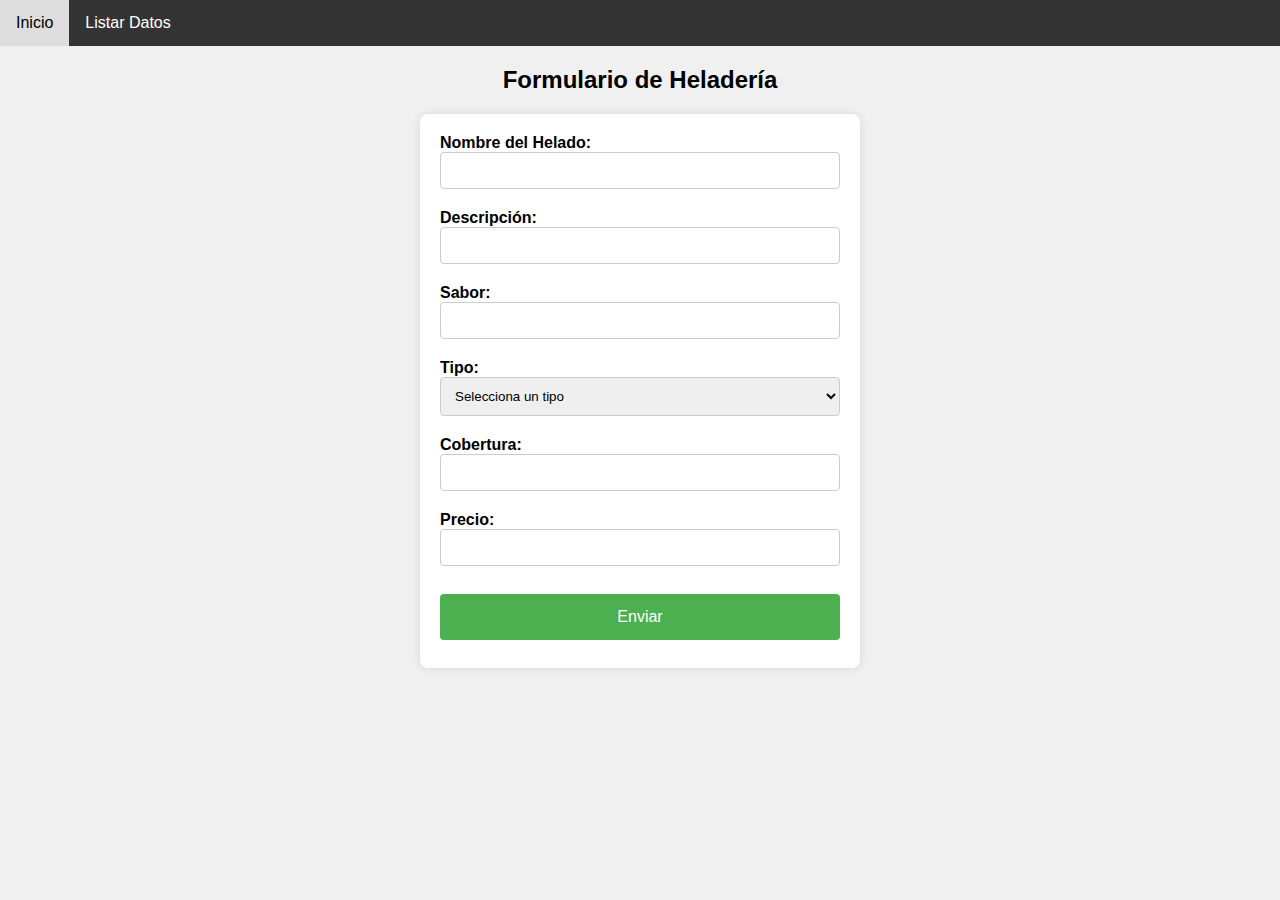
<file: pagina_principal/index.html>
<!DOCTYPE html>
<html lang="en">
<head>
    <meta charset="UTF-8">
    <meta name="viewport" content="width=device-width, initial-scale=1.0">
    <link rel="stylesheet" href="css/estiloformulario.css">
    <title>Formulario de Heladería</title>
</head>
<body>
    <nav>
        <ul>
            <li><a href="index.html">Inicio</a></li>
            <li><a href="listardatos.html">Listar Datos</a></li>
        </ul>
    </nav>
    
    <h2>Formulario de Heladería</h2>

    <form id="formulario-heladeria" action="/guardar_helado" method="post">
        <div>
            <label for="nombre">Nombre del Helado:</label>
            <input type="text" id="nombre" name="nombre" required>
        </div>
        <div>
            <label for="descripcion">Descripción:</label>
            <input type="text" id="descripcion" name="descripcion" required>
        </div>
        <div>
            <label for="sabor">Sabor:</label>
            <input type="text" id="sabor" name="sabor" required>
        </div>
        <div>
            <label for="tipo">Tipo:</label>
            <select id="tipo" name="tipo" required>
                <option value="" disabled selected>Selecciona un tipo</option>
                <option value="crema">Crema</option>
                <option value="sorbete">Sorbete</option>
                <option value="yogur">Yogur</option>
                <option value="vegano">Vegano</option>
            </select>
        </div>
        <div>
            <label for="cobertura">Cobertura:</label>
            <input type="text" id="cobertura" name="cobertura" required>
        </div>
        <div>
            <label for="precio">Precio:</label>
            <input type="number" id="precio" name="precio" required>
        </div>
        <input type="submit" value="Enviar">
    </form>
    
</body>
</html>
</file>
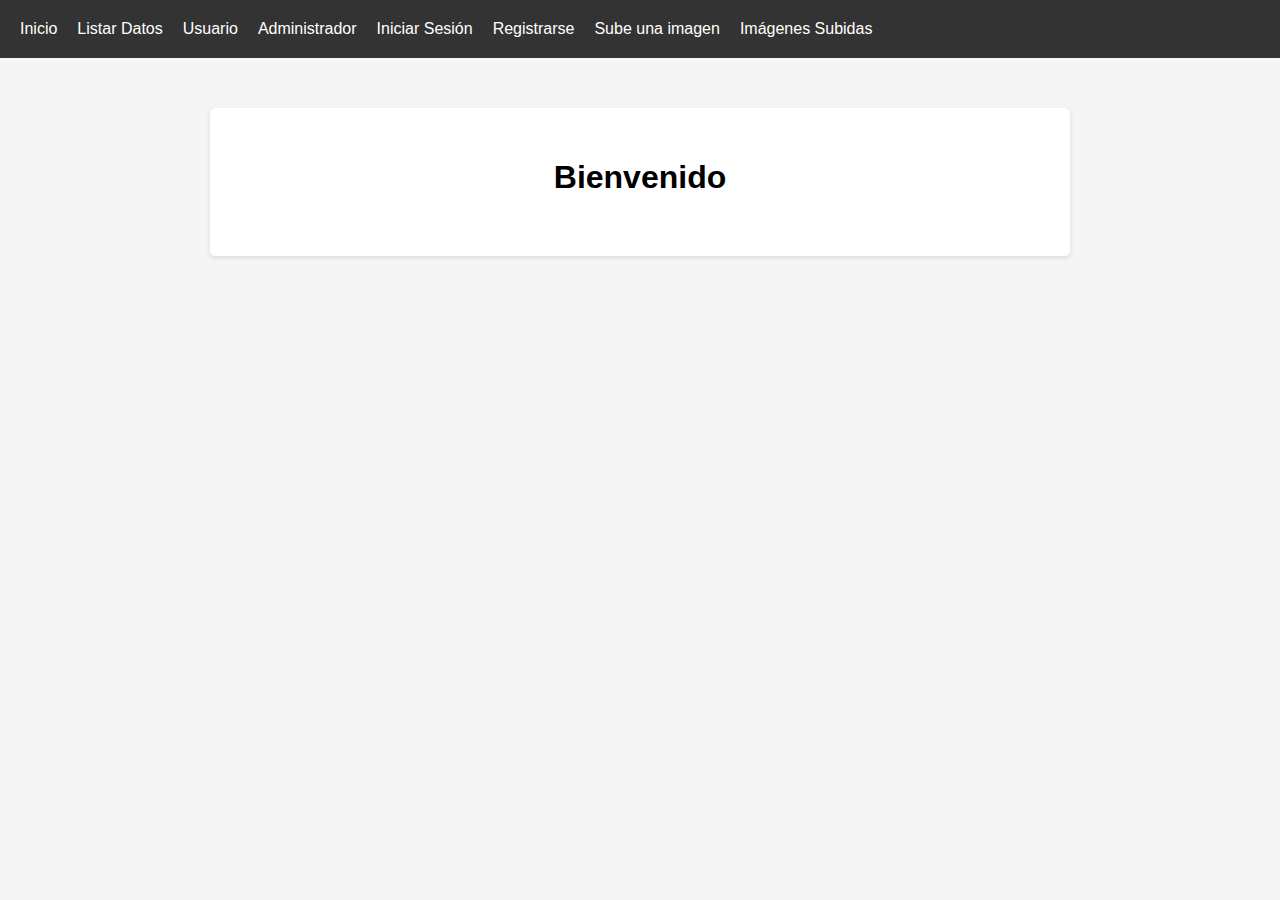
<file: pagina_principal/administrador.html>
<!DOCTYPE html>
<html lang="en">
<head>
    <meta charset="UTF-8">
    <meta http-equiv="X-UA-Compatible" content="IE=edge">
    <meta name="viewport" content="width=device-width, initial-scale=1.0">
    <title>Navegación</title>
    <style>
        /* Estilos generales */
        body {
            font-family: 'Arial', sans-serif;
            margin: 0;
            padding: 0;
            background-color: #f5f5f5;
        }

        /* Estilos del encabezado */
        header {
            background-color: #333;
            color: #fff;
            padding: 20px;
            display: flex;
            justify-content: space-between;
            align-items: center;
        }

        header nav ul {
            list-style-type: none;
            margin: 0;
            padding: 0;
            display: flex;
        }

        header nav ul li {
            margin-right: 20px;
        }

        header nav ul li a {
            color: #fff;
            text-decoration: none;
            transition: color 0.3s ease;
        }

        header nav ul li a:hover {
            color: #ccc;
        }

        /* Estilos del contenido principal */
        .main-content {
            max-width: 800px;
            margin: 50px auto;
            background-color: #fff;
            padding: 30px;
            border-radius: 5px;
            box-shadow: 0 2px 5px rgba(0, 0, 0, 0.1);
        }

        .main-content h1 {
            text-align: center;
            margin-bottom: 30px;
        }

        /* Estilos del pie de página */
        footer {
            background-color: #333;
            color: #fff;
            text-align: center;
            padding: 20px;
            margin-top: 50px;
        }
    </style>
</head>
<body>
    <header>
        <nav>
            <ul>
                <li><a href="index.html">Inicio</a></li>
                <li><a href="listardatos.html">Listar Datos</a></li>
                <li><a href="usuario.html">Usuario</a></li>
                <li><a href="administrador.html">Administrador</a></li>
                <li><a href="iniciarsesion.html">Iniciar Sesión</a></li>
                <li><a href="registro.html">Registrarse</a></li>
                <li><a href="imagen.html">Sube una imagen</a></li>
                <li><a href="imagenesSubidas.html">Imágenes Subidas</a></li>
            </ul>
        </nav>
    </header>

    <main>
        <section class="main-content">
            <h1>Bienvenido</h1>
            <!-- Agrega aquí el contenido principal de tu página -->
        </section>
    </main>

</body>
</html>
</file>
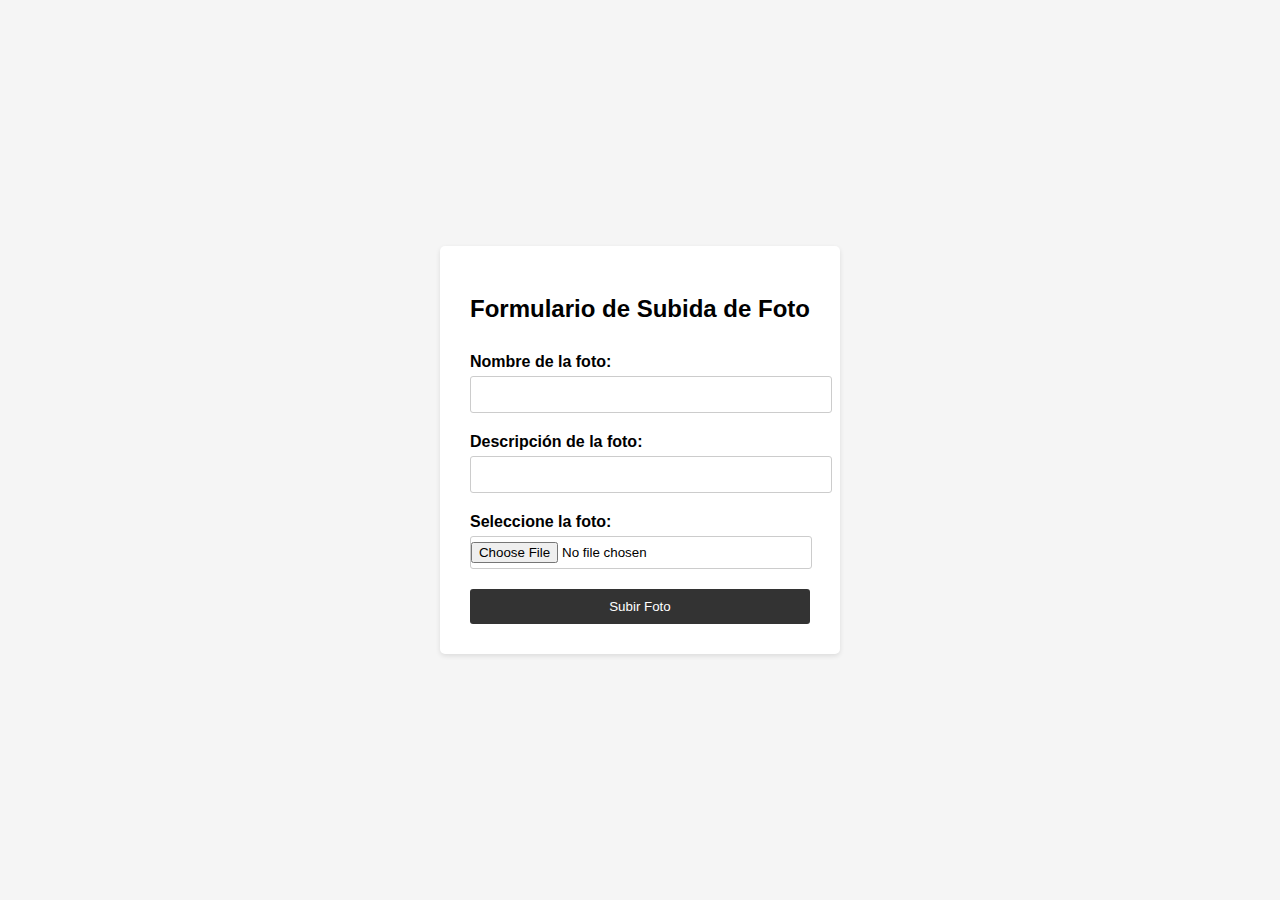
<file: pagina_principal/imagen.html>
<!DOCTYPE html>
<html lang="es">
<head>
    <meta charset="UTF-8">
    <meta name="viewport" content="width=device-width, initial-scale=1.0">
    <title>Formulario de Subida de Foto</title>
    <style>
        /* Estilos generales */
        body {
            font-family: 'Arial', sans-serif;
            margin: 0;
            padding: 0;
            background-color: #f5f5f5;
            display: flex;
            justify-content: center;
            align-items: center;
            height: 100vh;
        }

        /* Estilos del formulario */
        .form-container {
            background-color: #fff;
            padding: 30px;
            border-radius: 5px;
            box-shadow: 0 2px 5px rgba(0, 0, 0, 0.1);
            animation: float 5s ease-in-out infinite;
        }

        .form-container h2 {
            text-align: center;
            margin-bottom: 30px;
        }

        .form-group {
            margin-bottom: 20px;
        }

        .form-group label {
            display: block;
            font-weight: bold;
            margin-bottom: 5px;
        }

        .form-group input {
            width: 100%;
            padding: 10px;
            border: 1px solid #ccc;
            border-radius: 3px;
        }

        .form-group input[type="file"] {
            padding: 5px 0;
        }

        .btn-primary {
            display: block;
            width: 100%;
            background-color: #333;
            color: #fff;
            border: none;
            padding: 10px 20px;
            border-radius: 3px;
            cursor: pointer;
            transition: background-color 0.3s ease;
        }

        .btn-primary:hover {
            background-color: #555;
        }

        /* Animación de flotación */
        @keyframes float {
            0% {
                transform: translatey(0px);
            }
            50% {
                transform: translatey(-20px);
            }
            100% {
                transform: translatey(0px);
            }
        }
    </style>
</head>
<body>
    <div class="form-container">
        <h2>Formulario de Subida de Foto</h2>
        <form id="uploadForm" action="/subir_imagenes" method="post" enctype="multipart/form-data">
            <div class="form-group">
                <label for="nombre">Nombre de la foto:</label>
                <input type="text" id="nombre" name="nombre" required>
            </div>
            <div class="form-group">
                <label for="descripcion">Descripción de la foto:</label>
                <input type="text" id="descripcion" name="descripcion" required>
            </div>
            <div class="form-group">
                <label for="imagen">Seleccione la foto:</label>
                <input type="file" id="imagen" name="imagen" required>
            </div>
            <button type="submit" class="btn-primary">Subir Foto</button>
        </form>
    </div>
</body>
</html>
</file>
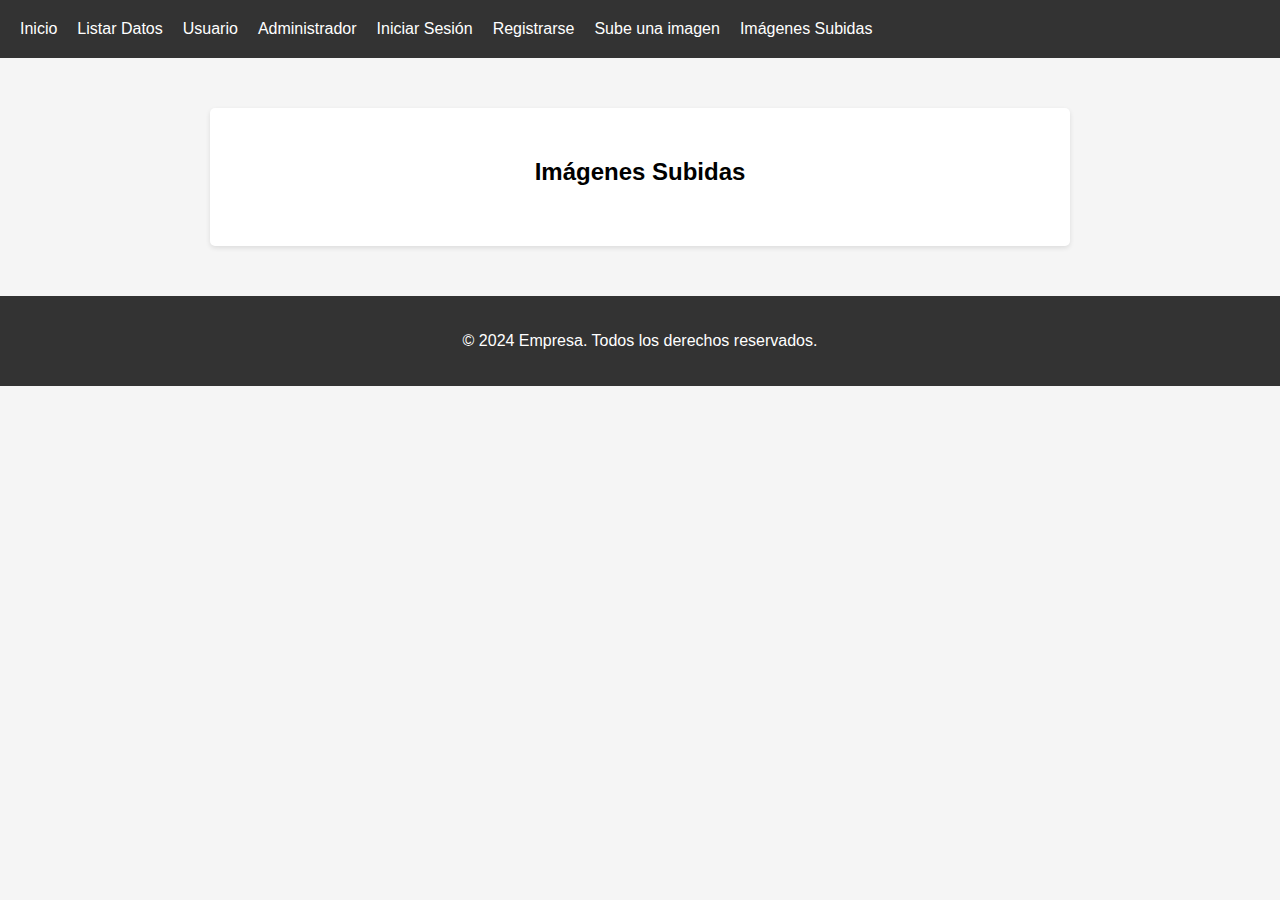
<file: pagina_principal/imagenesSubidas.html>
<!DOCTYPE html>
<html lang="en">
<head>
    <meta charset="UTF-8">
    <meta http-equiv="X-UA-Compatible" content="IE=edge">
    <meta name="viewport" content="width=device-width, initial-scale=1.0">
    <title>Imágenes Subidas</title>
    <style>
        /* Estilos generales */
        body {
            font-family: 'Arial', sans-serif;
            margin: 0;
            padding: 0;
            background-color: #f5f5f5;
        }

        /* Estilos del encabezado */
        header {
            background-color: #333;
            color: #fff;
            padding: 20px;
            display: flex;
            justify-content: space-between;
            align-items: center;
            animation: slide-down 0.5s ease-in-out;
        }

        header nav ul {
            list-style-type: none;
            margin: 0;
            padding: 0;
            display: flex;
        }

        header nav ul li {
            margin-right: 20px;
            animation: fade-in 0.5s ease-in-out;
        }

        header nav ul li a {
            color: #fff;
            text-decoration: none;
            transition: color 0.3s ease;
        }

        header nav ul li a:hover {
            color: #ccc;
        }

        /* Estilos de la sección de imágenes subidas */
        .uploaded-images {
            max-width: 800px;
            margin: 50px auto;
            background-color: #fff;
            padding: 30px;
            border-radius: 5px;
            box-shadow: 0 2px 5px rgba(0, 0, 0, 0.1);
            animation: scale-up 0.5s ease-in-out;
        }

        .uploaded-images h2 {
            text-align: center;
            margin-bottom: 30px;
            animation: fade-in 0.5s ease-in-out;
        }

        .image-container {
            margin-bottom: 30px;
            padding-bottom: 30px;
            border-bottom: 1px solid #ccc;
            animation: slide-up 0.5s ease-in-out;
        }

        .image-container h3 {
            margin-top: 0;
        }

        .image-container img {
            max-width: 100%;
            height: auto;
            display: block;
            margin-bottom: 10px;
            animation: fade-in 0.5s ease-in-out;
        }

        /* Estilos del pie de página */
        footer {
            background-color: #333;
            color: #fff;
            text-align: center;
            padding: 20px;
            margin-top: 50px;
            animation: slide-up 0.5s ease-in-out;
        }

        /* Animaciones */
        @keyframes slide-down {
            0% { transform: translateY(-100%); }
            100% { transform: translateY(0); }
        }

        @keyframes fade-in {
            0% { opacity: 0; }
            100% { opacity: 1; }
        }

        @keyframes scale-up {
            0% { transform: scale(0); }
            100% { transform: scale(1); }
        }

        @keyframes slide-up {
            0% { transform: translateY(100%); }
            100% { transform: translateY(0); }
        }
    </style>
</head>
<body>
    <header>
        <nav>
            <ul>
                <li><a href="index.html">Inicio</a></li>
                <li><a href="listardatos.html">Listar Datos</a></li>
                <li><a href="usuario.html">Usuario</a></li>
                <li><a href="administrador.html">Administrador</a></li>
                <li><a href="iniciarsesion.html">Iniciar Sesión</a></li>
                <li><a href="registro.html">Registrarse</a></li>
                <li><a href="imagen.html">Sube una imagen</a></li>
                <li><a href="imagenesSubidas.html">Imágenes Subidas</a></li>
            </ul>
        </nav>
    </header>

    <main>
        <section class="uploaded-images">
            <h2>Imágenes Subidas</h2>
            <div id="imagenesSubidas">
                <!-- Las imágenes subidas se mostrarán aquí -->
            </div>
        </section>
    </main>

    <footer>
        <p>&copy; 2024 Empresa. Todos los derechos reservados.</p>
    </footer>

    <script>
        // Función para cargar las imágenes al cargar la página
        window.onload = function () {
            fetch('/imagenes')
            .then(response => response.json())
            .then(data => {
                const imagenesDiv = document.getElementById('imagenesSubidas');
                data.forEach(imagen => {
                    const imgDiv = document.createElement('div');
                    imgDiv.classList.add('image-container');
                    imgDiv.innerHTML = 
                        '<h3>' + imagen.nombre + '</h3>' +
                        '<p>' + imagen.descripcion + '</p>' +
                        '<img src="/imagenes/' + imagen.imagen + '" alt="' + imagen.nombre + '">';
                    imagenesDiv.appendChild(imgDiv);
                });
            });
        };
    </script>
</body>
</html>
</file>
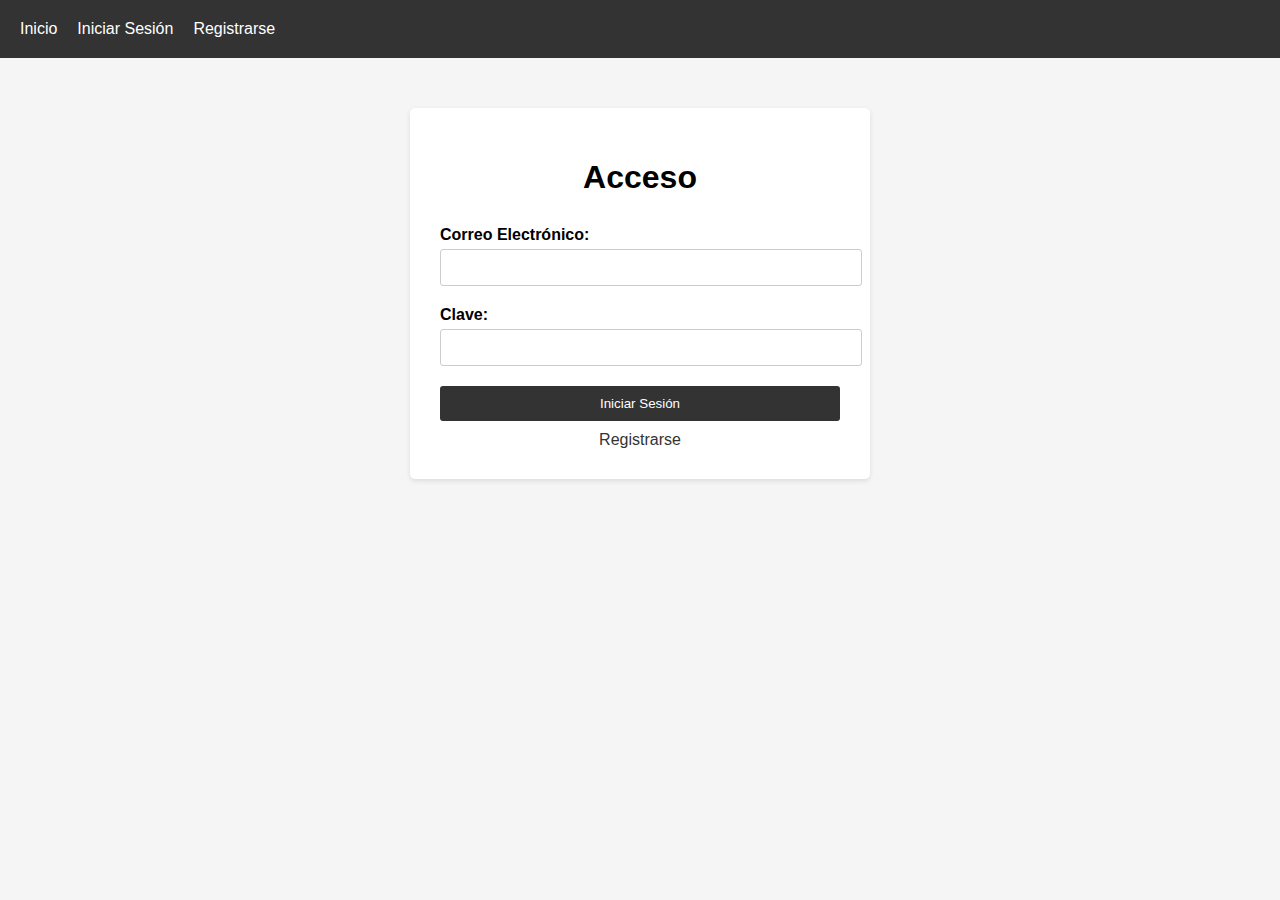
<file: pagina_principal/iniciarsesion.html>
<!DOCTYPE html>
<html lang="en">
<head>
    <meta charset="UTF-8">
    <meta name="viewport" content="width=device-width, initial-scale=1.0">
    <title>Acceso</title>
    <style>
        /* Estilos generales */
        body {
            font-family: 'Arial', sans-serif;
            margin: 0;
            padding: 0;
            background-color: #f5f5f5;
        }

        /* Estilos del encabezado */
        header {
            background-color: #333;
            color: #fff;
            padding: 20px;
            display: flex;
            justify-content: space-between;
            align-items: center;
        }

        header nav ul {
            list-style-type: none;
            margin: 0;
            padding: 0;
            display: flex;
        }

        header nav ul li {
            margin-right: 20px;
        }

        header nav ul li a {
            color: #fff;
            text-decoration: none;
            transition: color 0.3s ease;
        }

        header nav ul li a:hover {
            color: #ccc;
        }

        .header-logo img {
            max-height: 50px;
        }

        /* Estilos de la sección de inicio de sesión */
        .login-section {
            max-width: 400px;
            margin: 50px auto;
            background-color: #fff;
            padding: 30px;
            border-radius: 5px;
            box-shadow: 0 2px 5px rgba(0, 0, 0, 0.1);
        }

        .login-section h1 {
            text-align: center;
            margin-bottom: 30px;
        }

        .form-group {
            margin-bottom: 20px;
        }

        .form-group label {
            display: block;
            font-weight: bold;
            margin-bottom: 5px;
        }

        .form-group input {
            width: 100%;
            padding: 10px;
            border: 1px solid #ccc;
            border-radius: 3px;
        }

        .btn-primary {
            display: block;
            width: 100%;
            background-color: #333;
            color: #fff;
            border: none;
            padding: 10px 20px;
            border-radius: 3px;
            cursor: pointer;
            transition: background-color 0.3s ease;
        }

        .btn-primary:hover {
            background-color: #555;
        }

        .btn-secondary {
            display: block;
            text-align: center;
            color: #333;
            text-decoration: none;
            margin-top: 10px;
            transition: color 0.3s ease;
        }

        .btn-secondary:hover {
            color: #555;
        }

        /* Estilos del pie de página */
        footer {
            background-color: #333;
            color: #fff;
            text-align: center;
            padding: 20px;
            margin-top: 50px;
        }
    </style>
</head>
<body>
    <header>
        <nav>
            <ul>
                <li><a href="index.html">Inicio</a></li>
                <li><a href="iniciarsesion.html">Iniciar Sesión</a></li>
                <li><a href="registro.html">Registrarse</a></li>
            </ul>
        </nav>
    </header>

    <main>
        <section class="login-section">
            <h1>Acceso</h1>
            <form action="/iniciar_sesion" method="POST">
                <div class="form-group">
                    <label for="correo">Correo Electrónico:</label>
                    <input type="email" id="correo" name="correo" required>
                </div>
                <div class="form-group">
                    <label for="contraseña">Clave:</label>
                    <input type="password" id="contraseña" name="contraseña" required>
                </div>
                <button type="submit" class="btn-primary">Iniciar Sesión</button>
            </form>
            <a href="registro.html" class="btn-secondary">Registrarse</a>
        </section>
    </main>

</body>
</html>
</file>
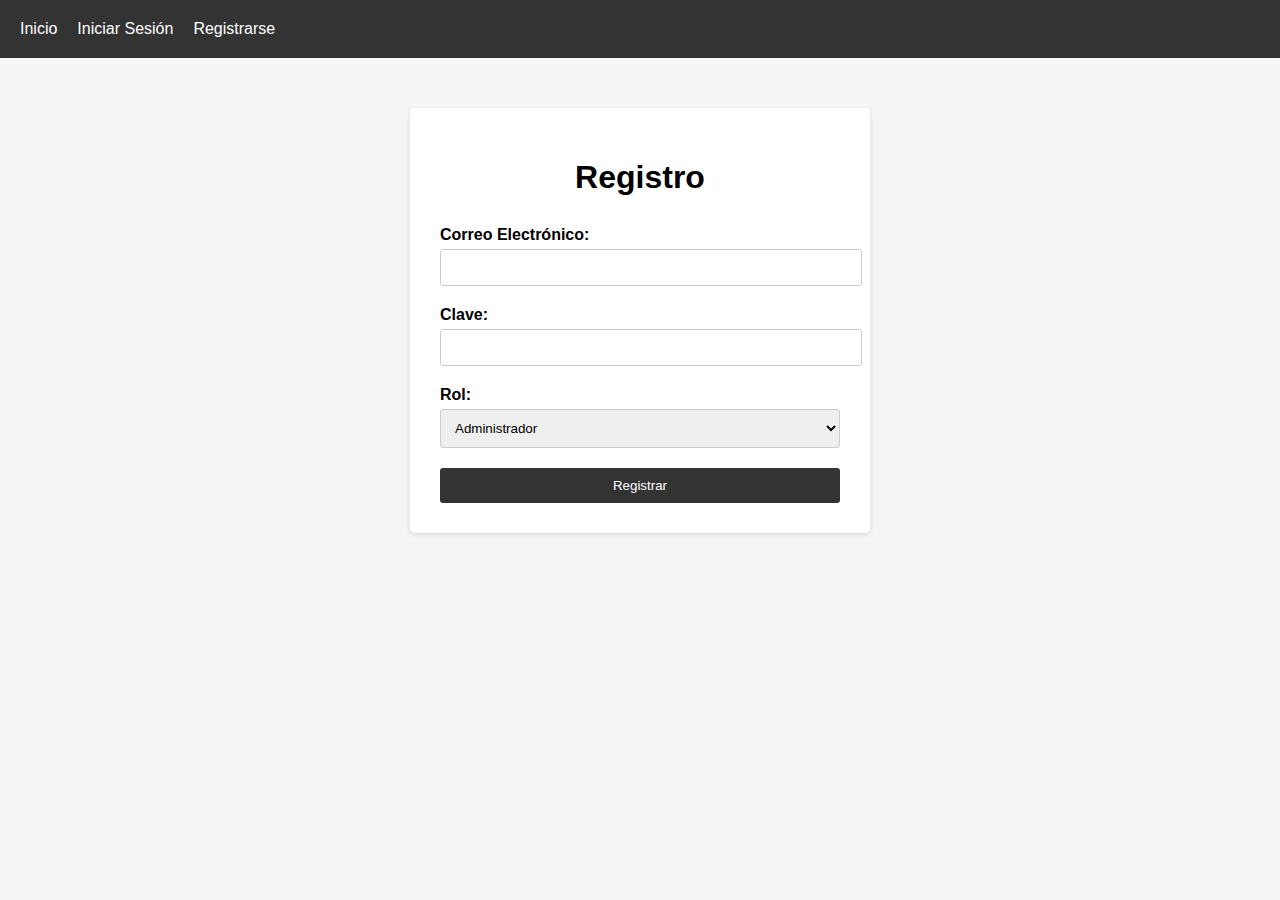
<file: pagina_principal/registro.html>
<!DOCTYPE html>
<html lang="en">
<head>
    <meta charset="UTF-8">
    <meta name="viewport" content="width=device-width, initial-scale=1.0">
    <title>Registro</title>
    <style>
        /* Estilos generales */
        body {
            font-family: 'Arial', sans-serif;
            margin: 0;
            padding: 0;
            background-color: #f5f5f5;
        }

        /* Estilos del encabezado */
        header {
            background-color: #333;
            color: #fff;
            padding: 20px;
            display: flex;
            justify-content: space-between;
            align-items: center;
        }

        header nav ul {
            list-style-type: none;
            margin: 0;
            padding: 0;
            display: flex;
        }

        header nav ul li {
            margin-right: 20px;
        }

        header nav ul li a {
            color: #fff;
            text-decoration: none;
            transition: color 0.3s ease;
        }

        header nav ul li a:hover {
            color: #ccc;
        }

        /* Estilos de la sección de registro */
        .register-section {
            max-width: 400px;
            margin: 50px auto;
            background-color: #fff;
            padding: 30px;
            border-radius: 5px;
            box-shadow: 0 2px 5px rgba(0, 0, 0, 0.1);
        }

        .register-section h1 {
            text-align: center;
            margin-bottom: 30px;
        }

        .form-group {
            margin-bottom: 20px;
        }

        .form-group label {
            display: block;
            font-weight: bold;
            margin-bottom: 5px;
        }

        .form-group input, .form-group select {
            width: 100%;
            padding: 10px;
            border: 1px solid #ccc;
            border-radius: 3px;
        }

        .btn-primary {
            display: block;
            width: 100%;
            background-color: #333;
            color: #fff;
            border: none;
            padding: 10px 20px;
            border-radius: 3px;
            cursor: pointer;
            transition: background-color 0.3s ease;
        }

        .btn-primary:hover {
            background-color: #555;
        }

        /* Estilos del pie de página */
        footer {
            background-color: #333;
            color: #fff;
            text-align: center;
            padding: 20px;
            margin-top: 50px;
        }
    </style>
</head>
<body>
    <header>
        <nav>
            <ul>
                <li><a href="index.html">Inicio</a></li>
                <li><a href="iniciarsesion.html">Iniciar Sesión</a></li>
                <li><a href="registro.html">Registrarse</a></li>
            </ul>
        </nav>
    </header>

    <main>
        <section class="register-section">
            <h1>Registro</h1>
            <form action="/registrar_usuario" method="POST">
                <div class="form-group">
                    <label for="correo">Correo Electrónico:</label>
                    <input type="email" id="correo" name="correo" required>
                </div>
                <div class="form-group">
                    <label for="contraseña">Clave:</label>
                    <input type="password" id="contraseña" name="contraseña" required>
                </div>
                <div class="form-group">
                    <label for="rol">Rol:</label>
                    <select id="rol" name="rol" required>
                        <option value="1">Administrador</option>
                        <option value="2">Usuario</option>
                    </select>
                </div>
                <button type="submit" class="btn-primary">Registrar</button>
            </form>
        </section>
    </main>

</body>
</html>
</file>
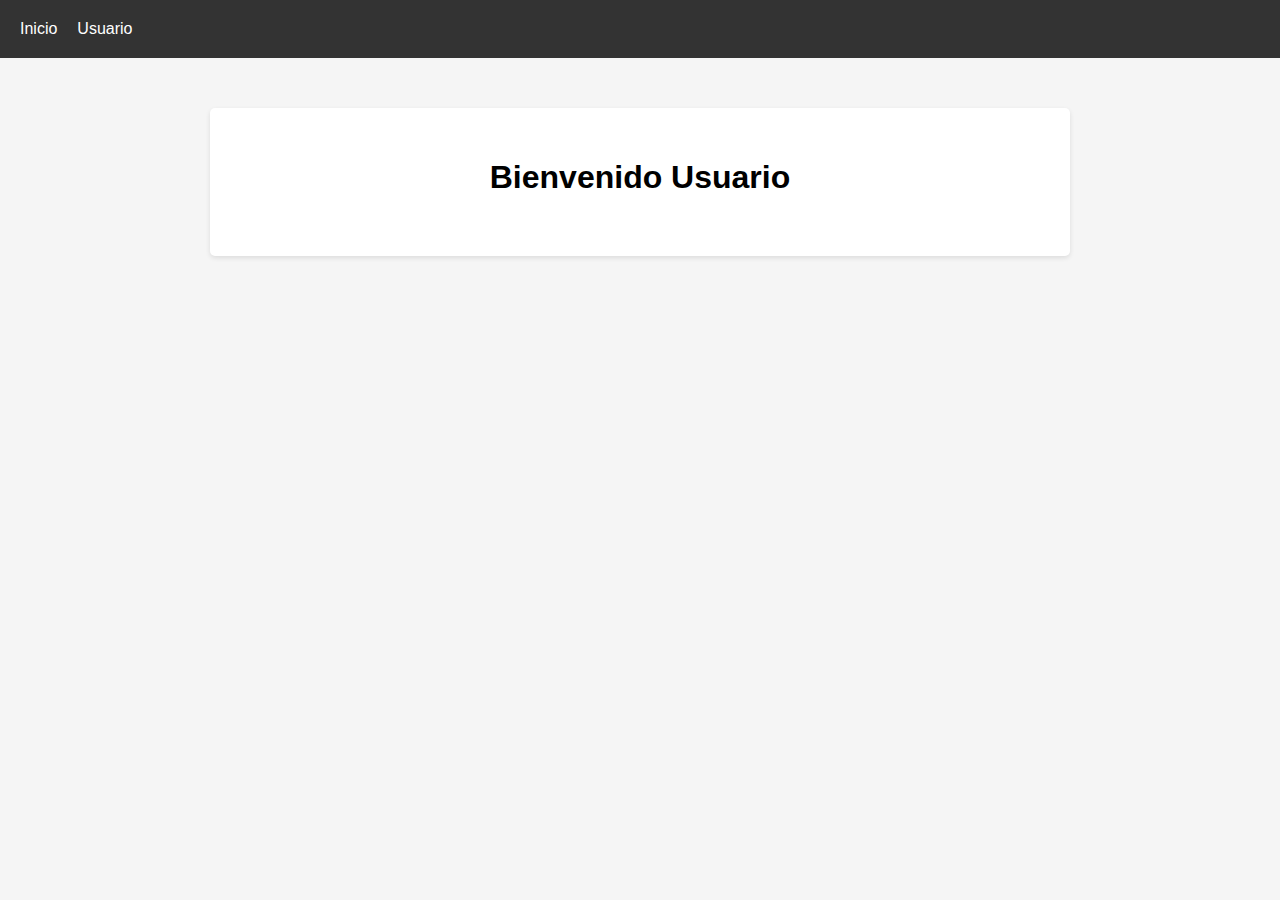
<file: pagina_principal/usuario.html>
<!DOCTYPE html>
<html lang="en">
<head>
    <meta charset="UTF-8">
    <meta http-equiv="X-UA-Compatible" content="IE=edge">
    <meta name="viewport" content="width=device-width, initial-scale=1.0">
    <title>Bienvenido Usuario</title>
    <style>
        /* Estilos generales */
        body {
            font-family: 'Arial', sans-serif;
            margin: 0;
            padding: 0;
            background-color: #f5f5f5;
        }

        /* Estilos del encabezado */
        header {
            background-color: #333;
            color: #fff;
            padding: 20px;
            display: flex;
            justify-content: space-between;
            align-items: center;
        }

        header nav ul {
            list-style-type: none;
            margin: 0;
            padding: 0;
            display: flex;
        }

        header nav ul li {
            margin-right: 20px;
        }

        header nav ul li a {
            color: #fff;
            text-decoration: none;
            transition: color 0.3s ease;
        }

        header nav ul li a:hover {
            color: #ccc;
        }

        /* Estilos de la sección de bienvenida */
        .welcome-section {
            max-width: 800px;
            margin: 50px auto;
            background-color: #fff;
            padding: 30px;
            border-radius: 5px;
            box-shadow: 0 2px 5px rgba(0, 0, 0, 0.1);
        }

        .welcome-section h1 {
            text-align: center;
            margin-bottom: 30px;
        }

        /* Estilos del pie de página */
        footer {
            background-color: #333;
            color: #fff;
            text-align: center;
            padding: 20px;
            margin-top: 50px;
        }
    </style>
</head>
<body>
    <header>
        <nav>
            <ul>
                <li><a href="index.html">Inicio</a></li>
                <li><a href="usuario.html">Usuario</a></li>
            </ul>
        </nav>
    </header>

    <main>
        <section class="welcome-section">
            <h1>Bienvenido Usuario</h1>
            <!-- Agrega aquí el contenido específico para el usuario -->
        </section>
    </main>

</body>
</html>
</file>
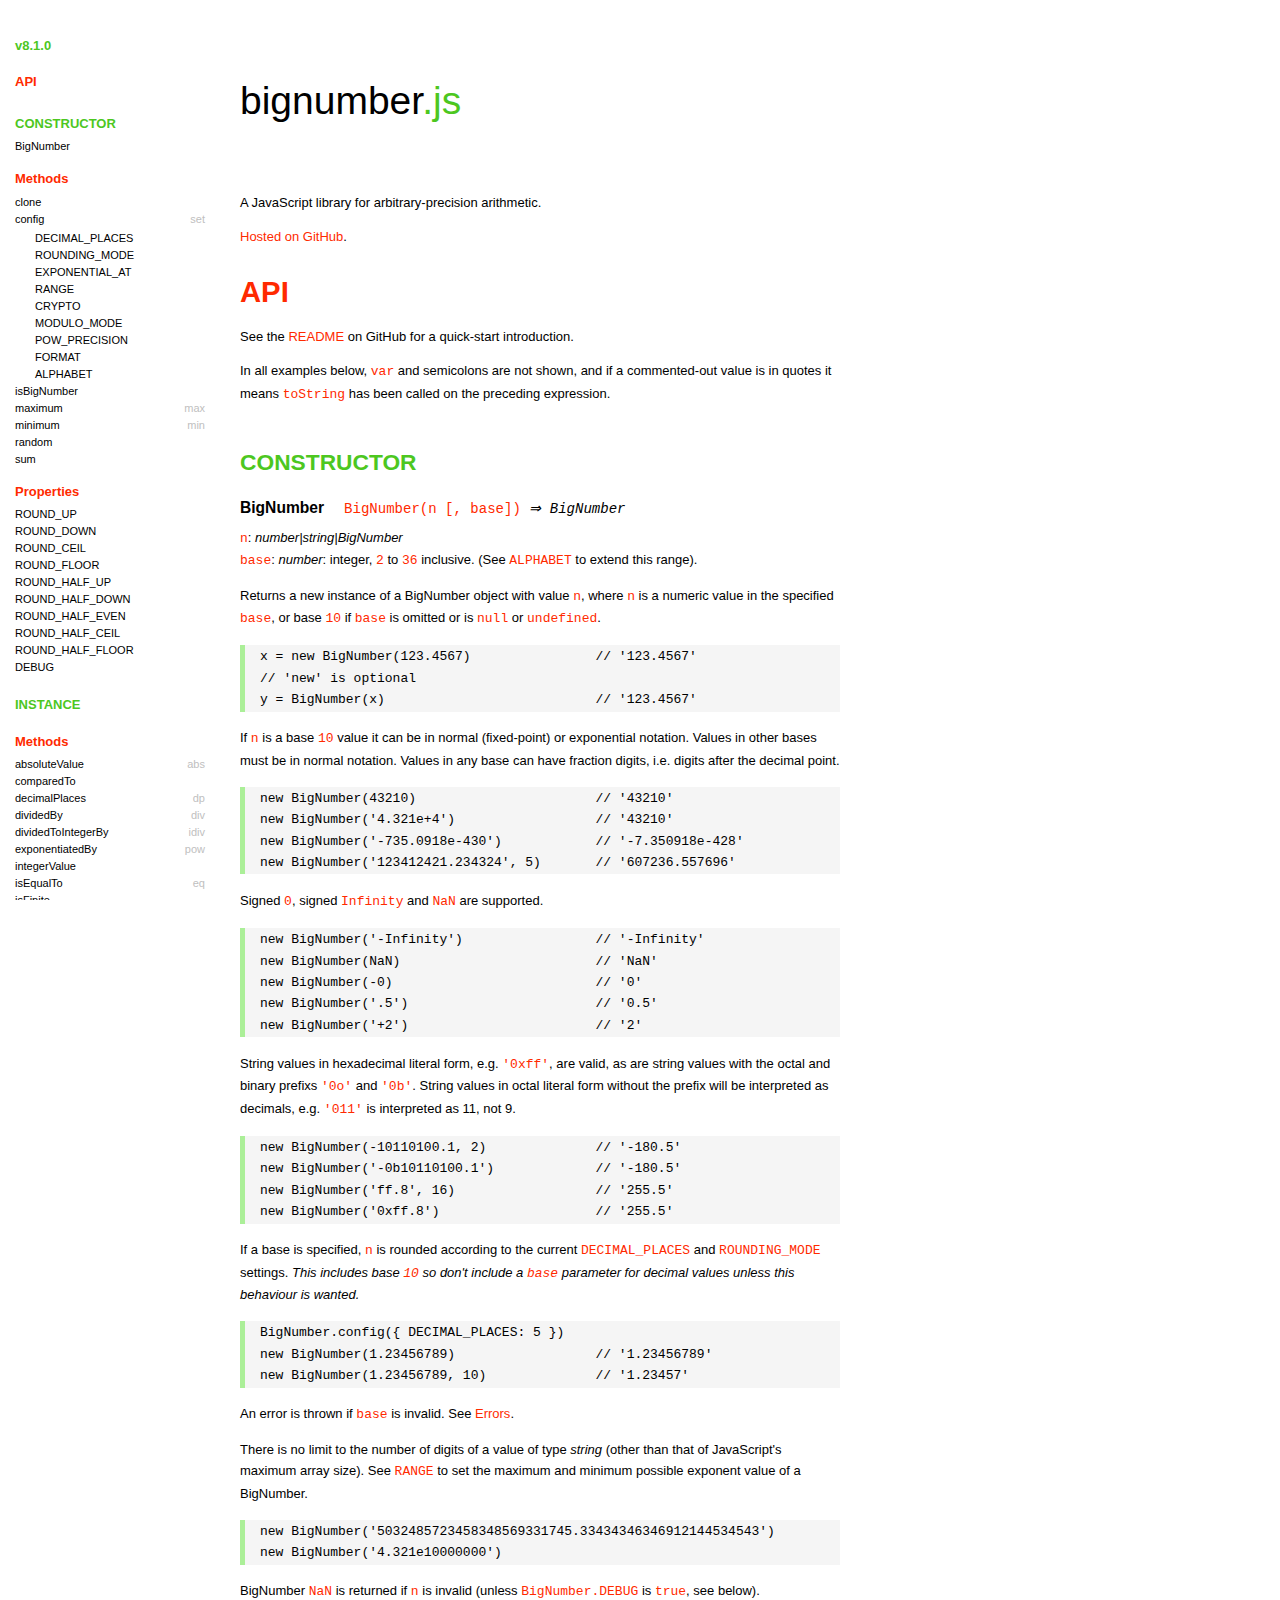
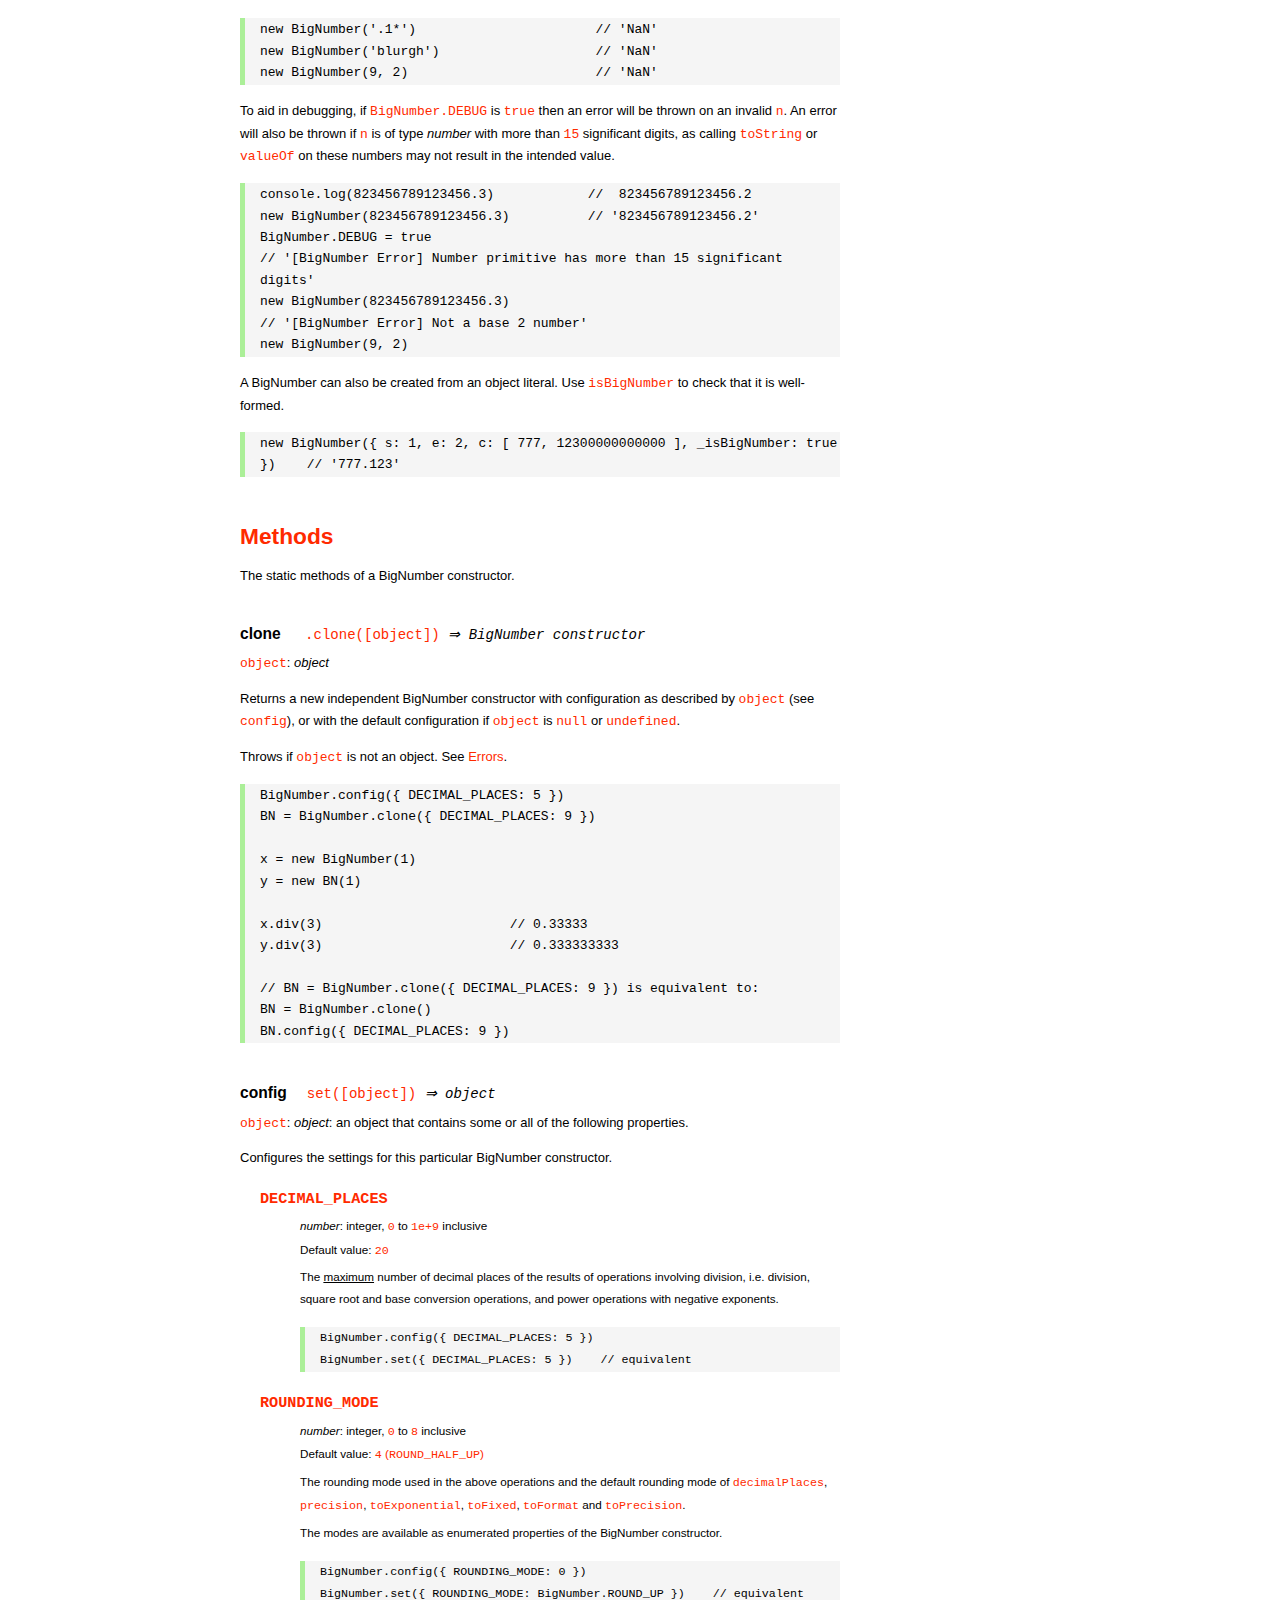
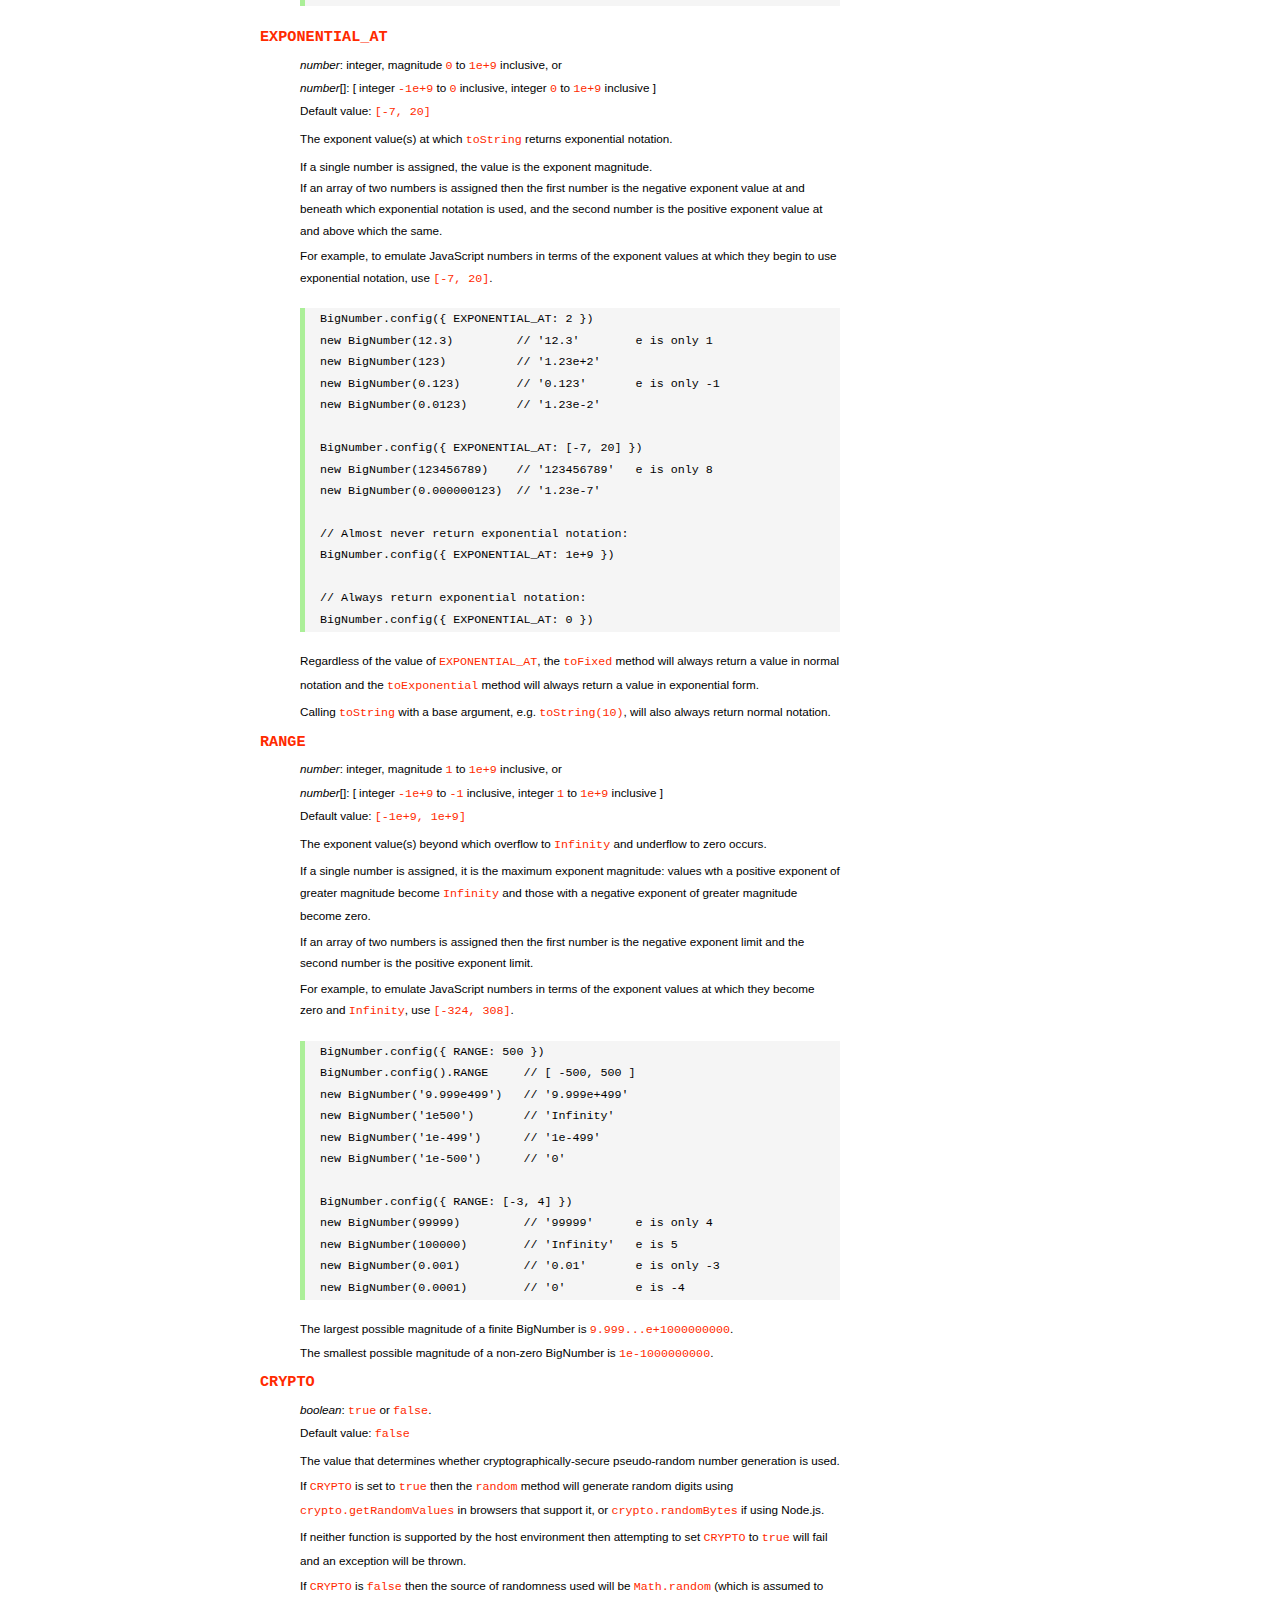
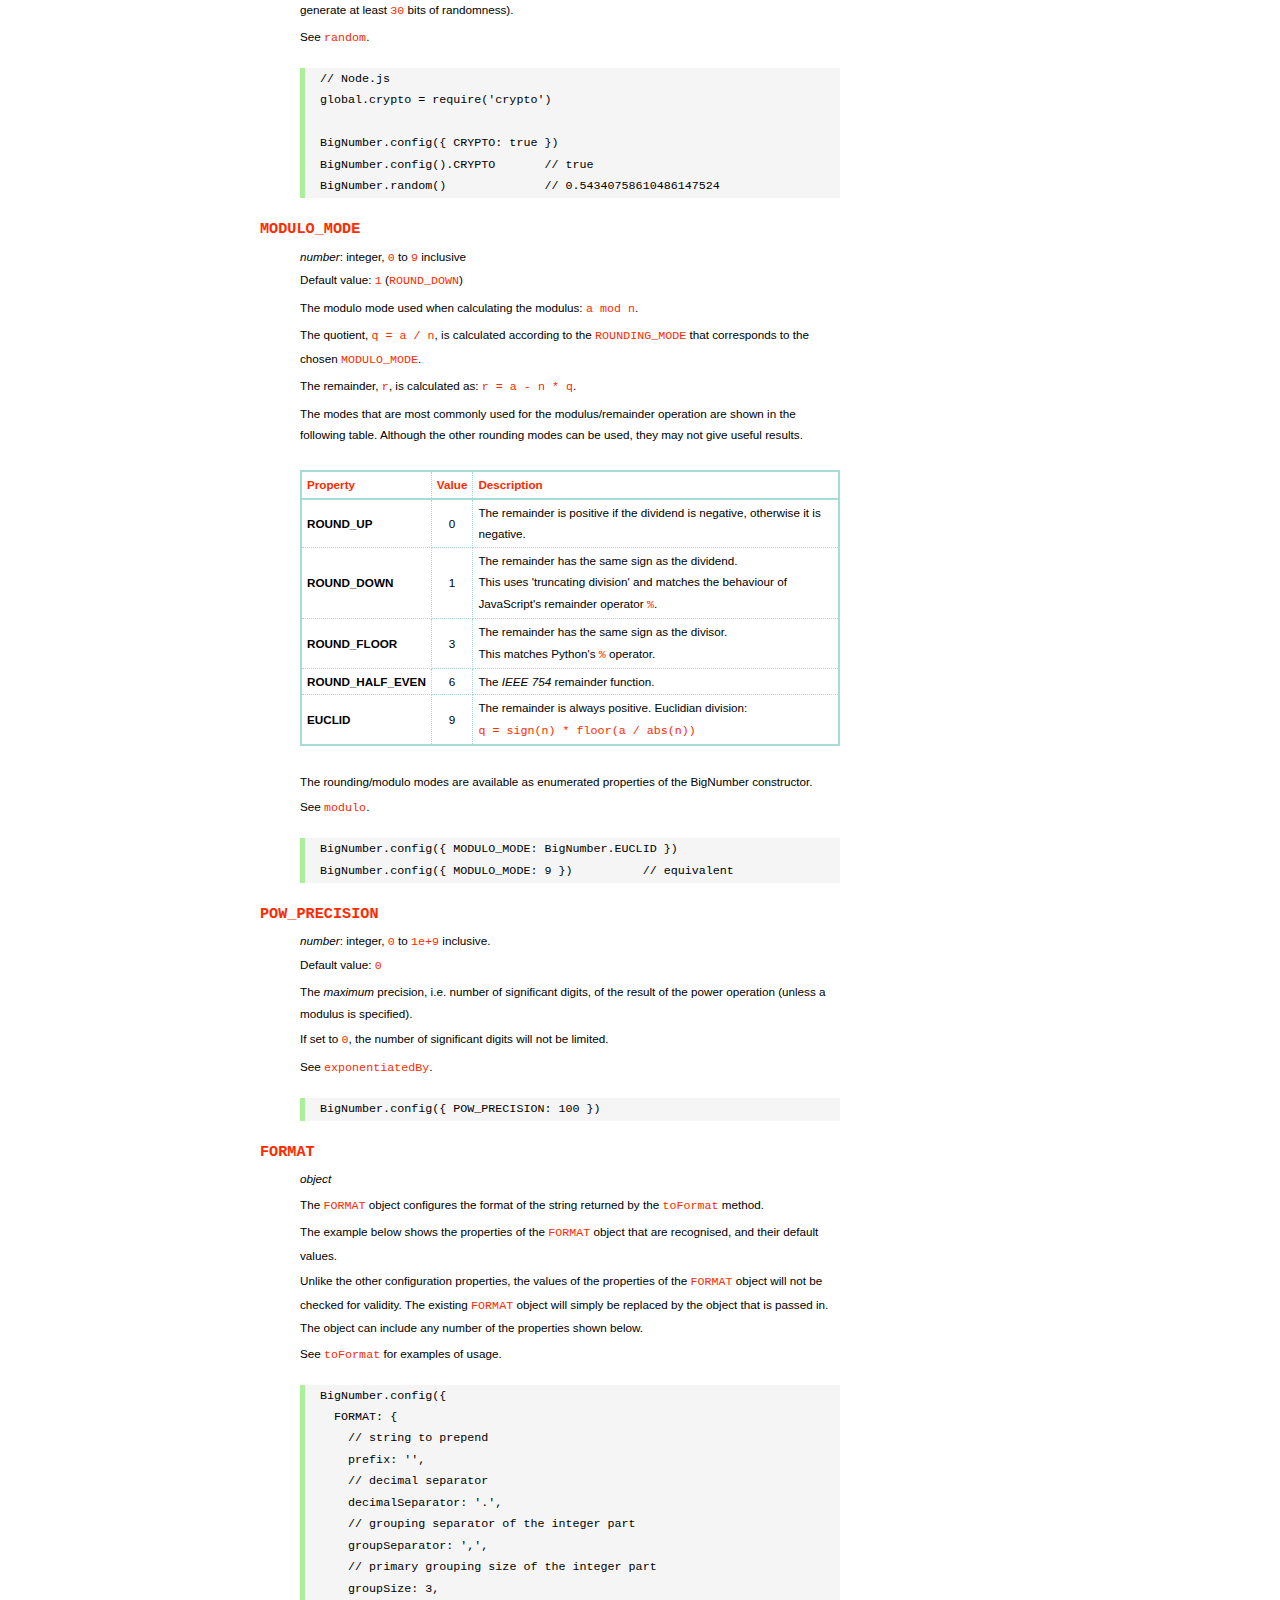
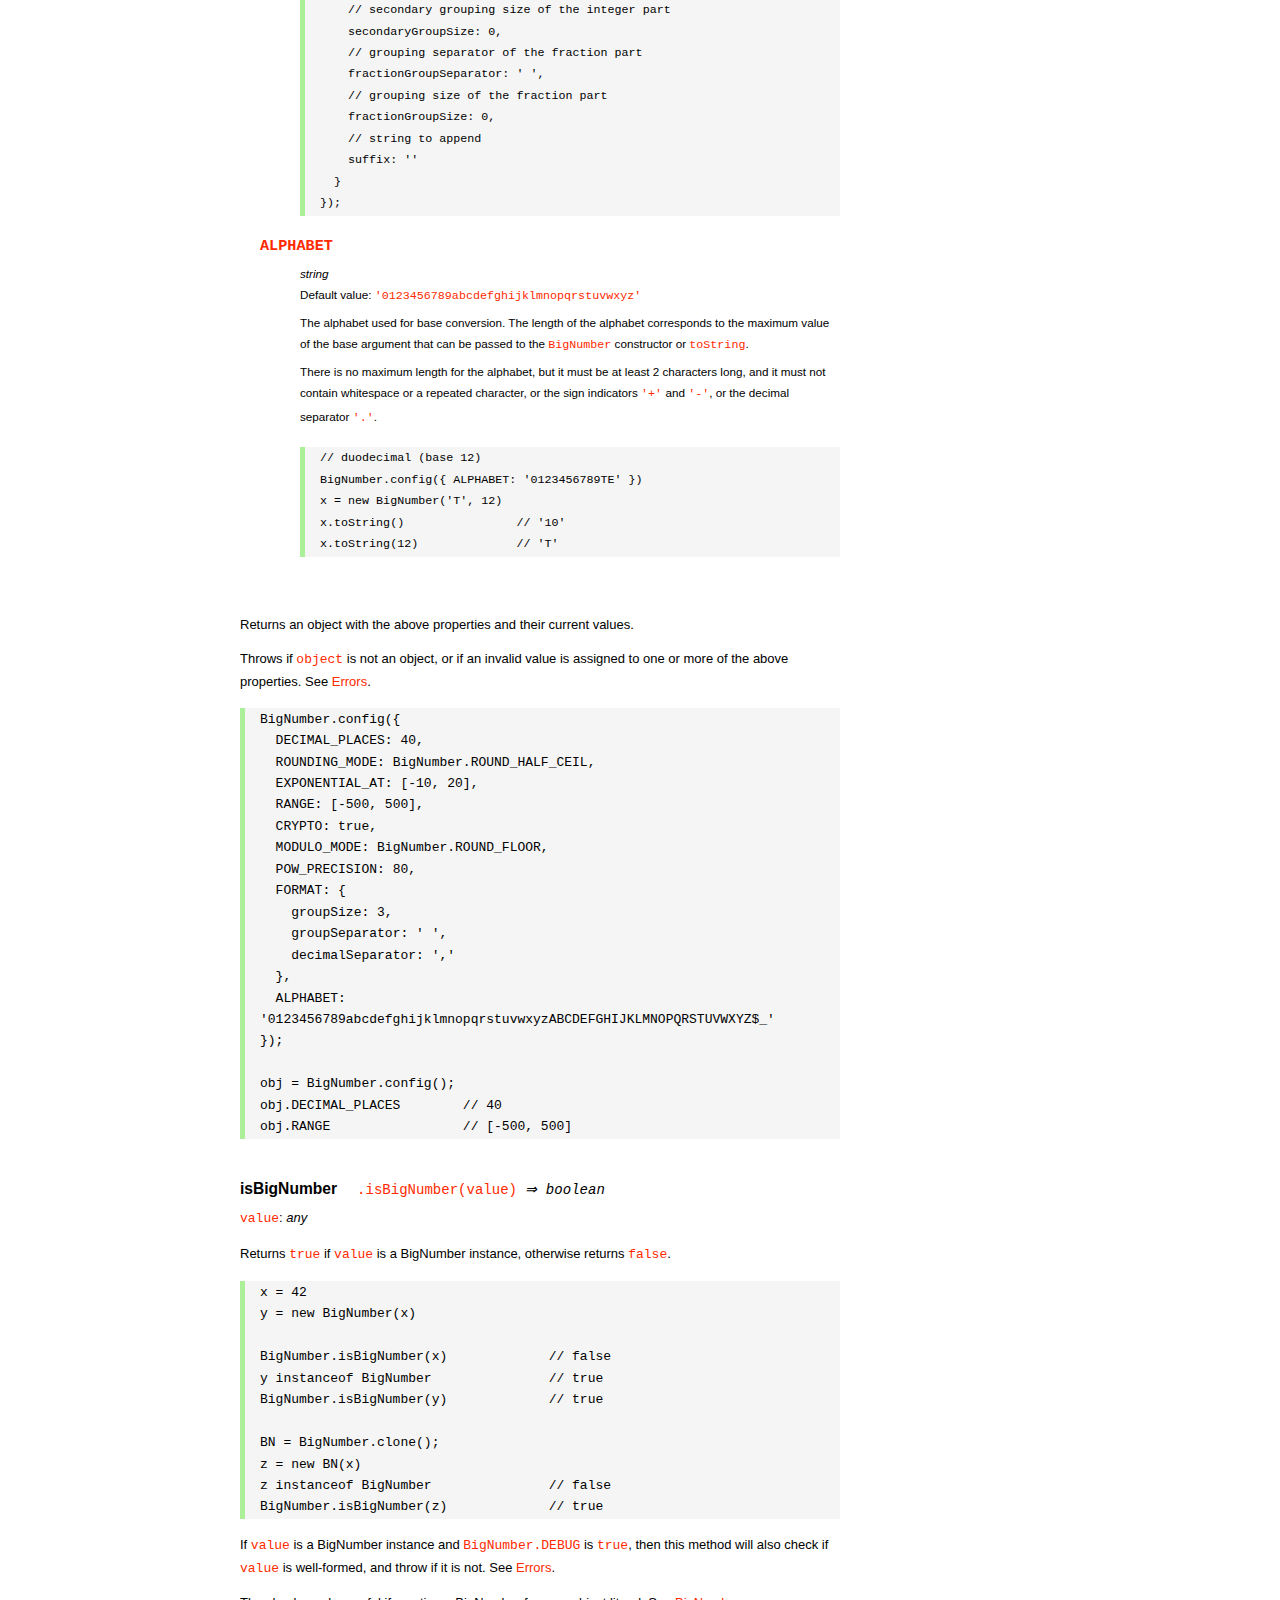
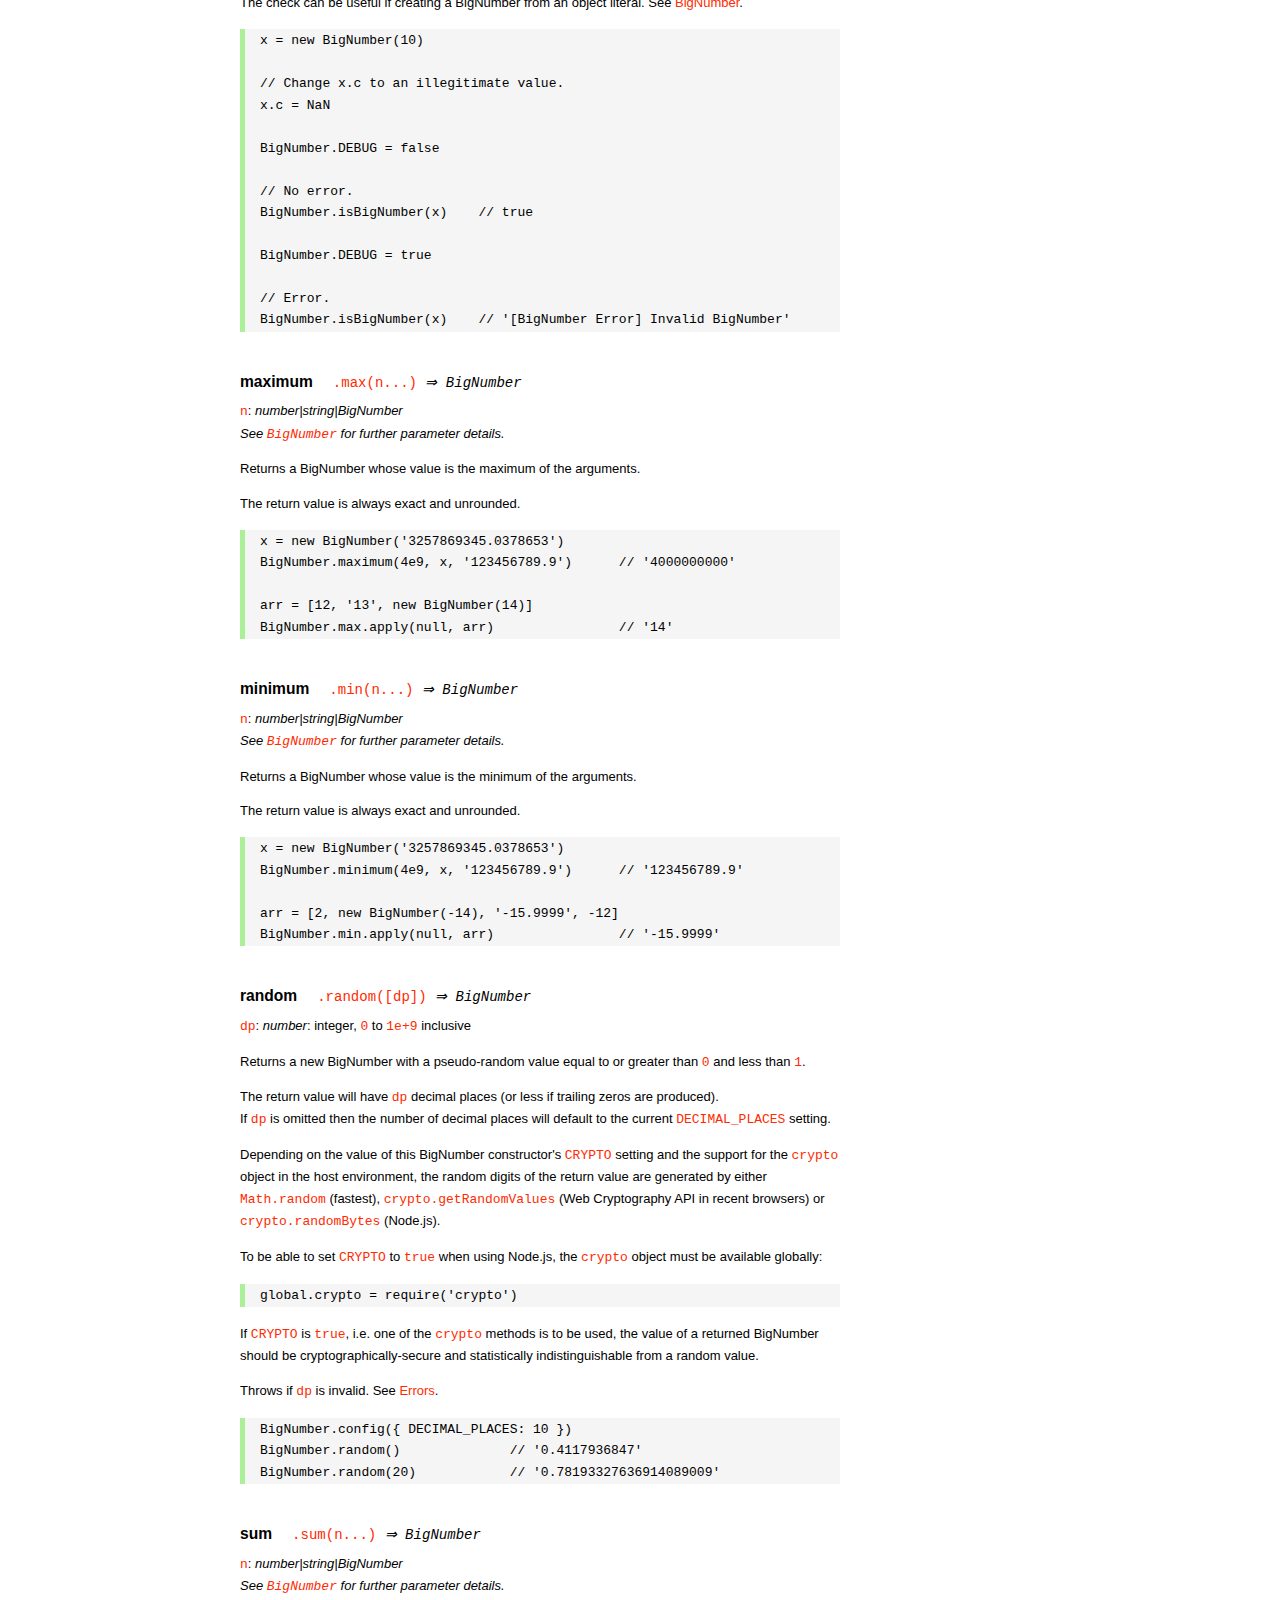
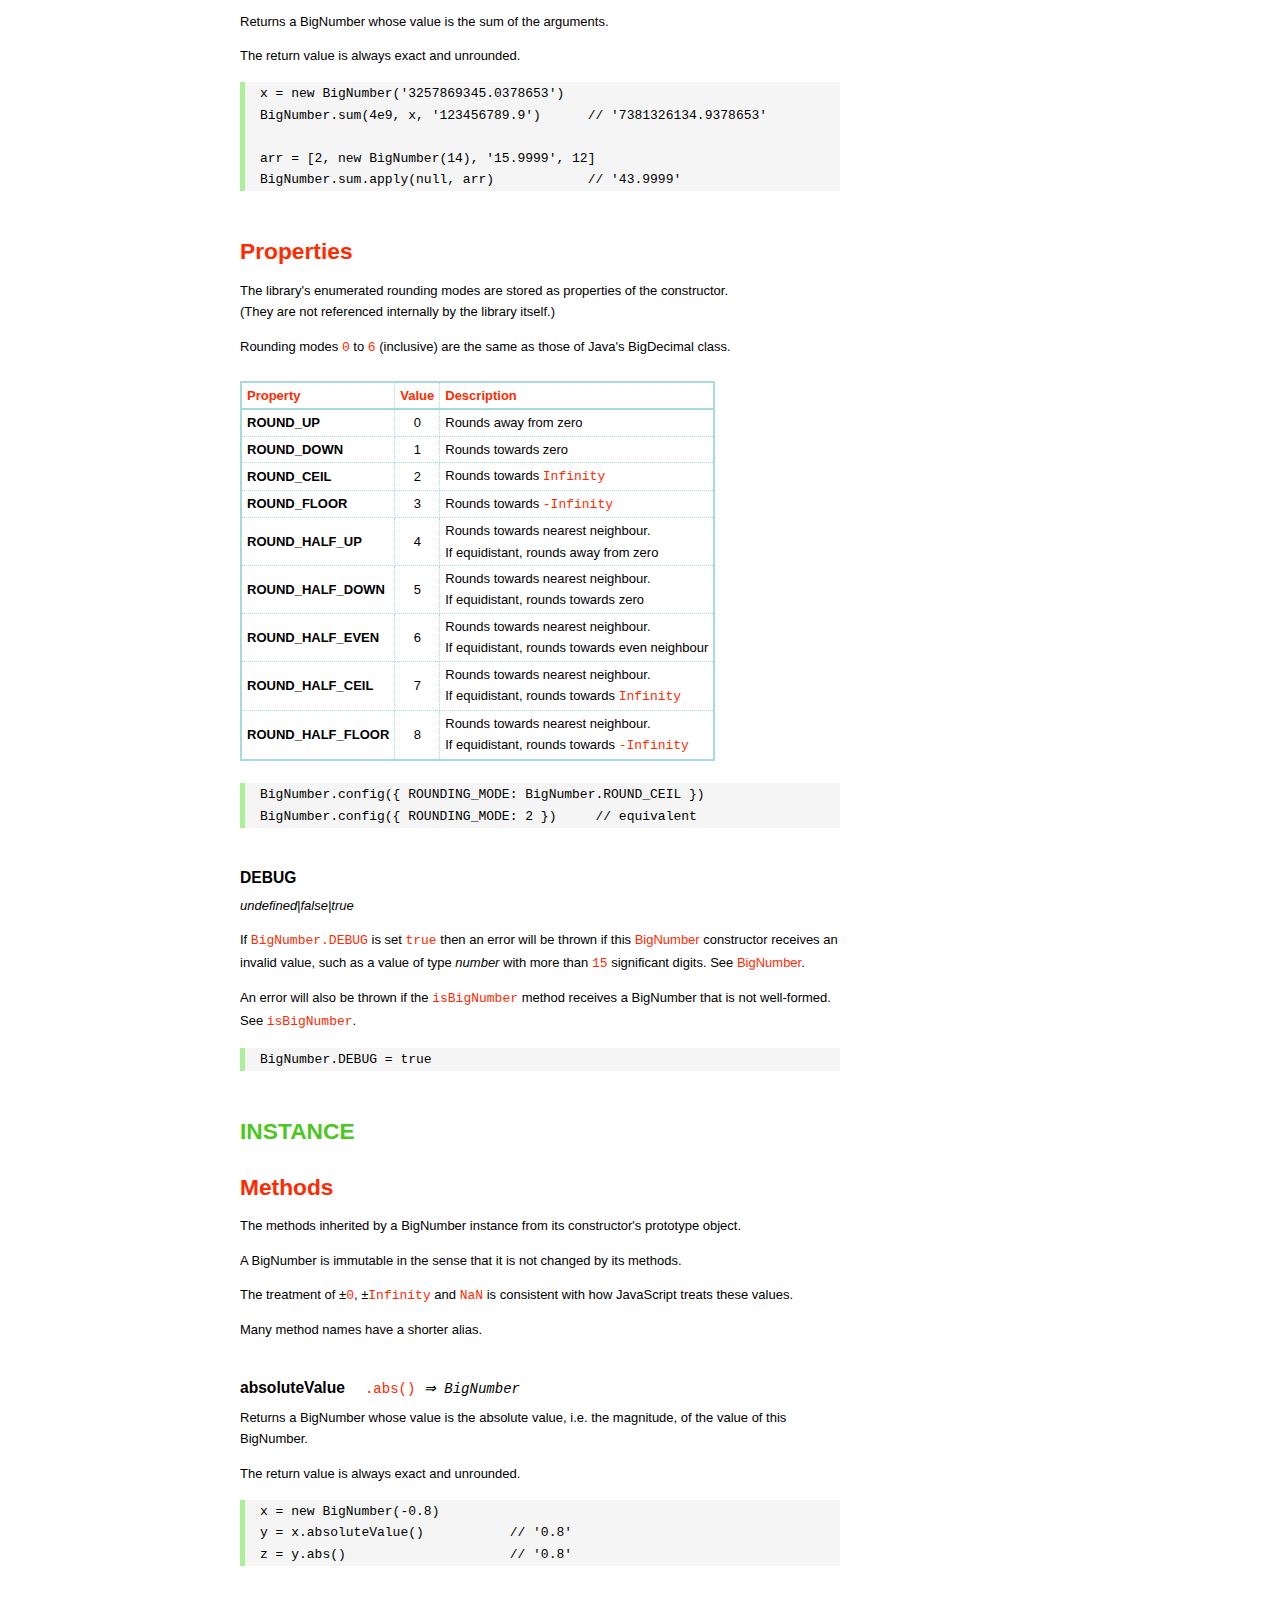
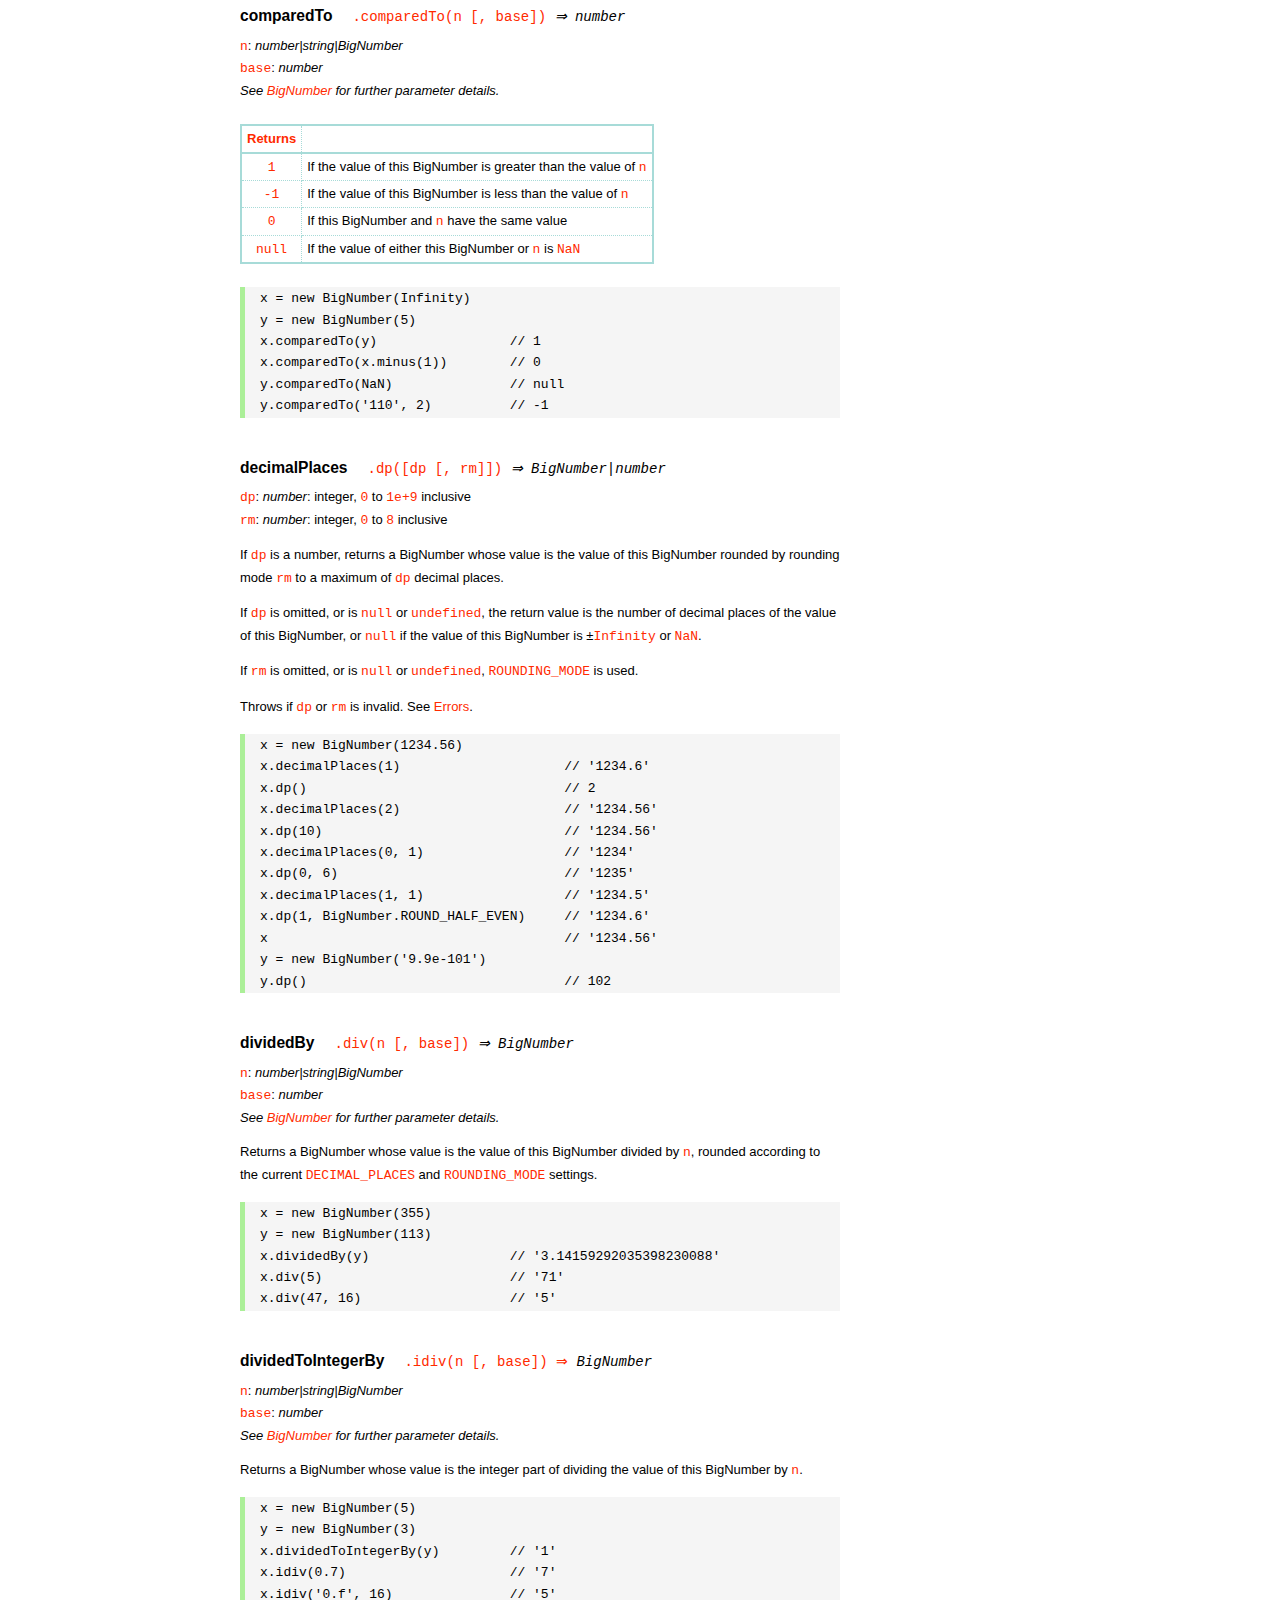
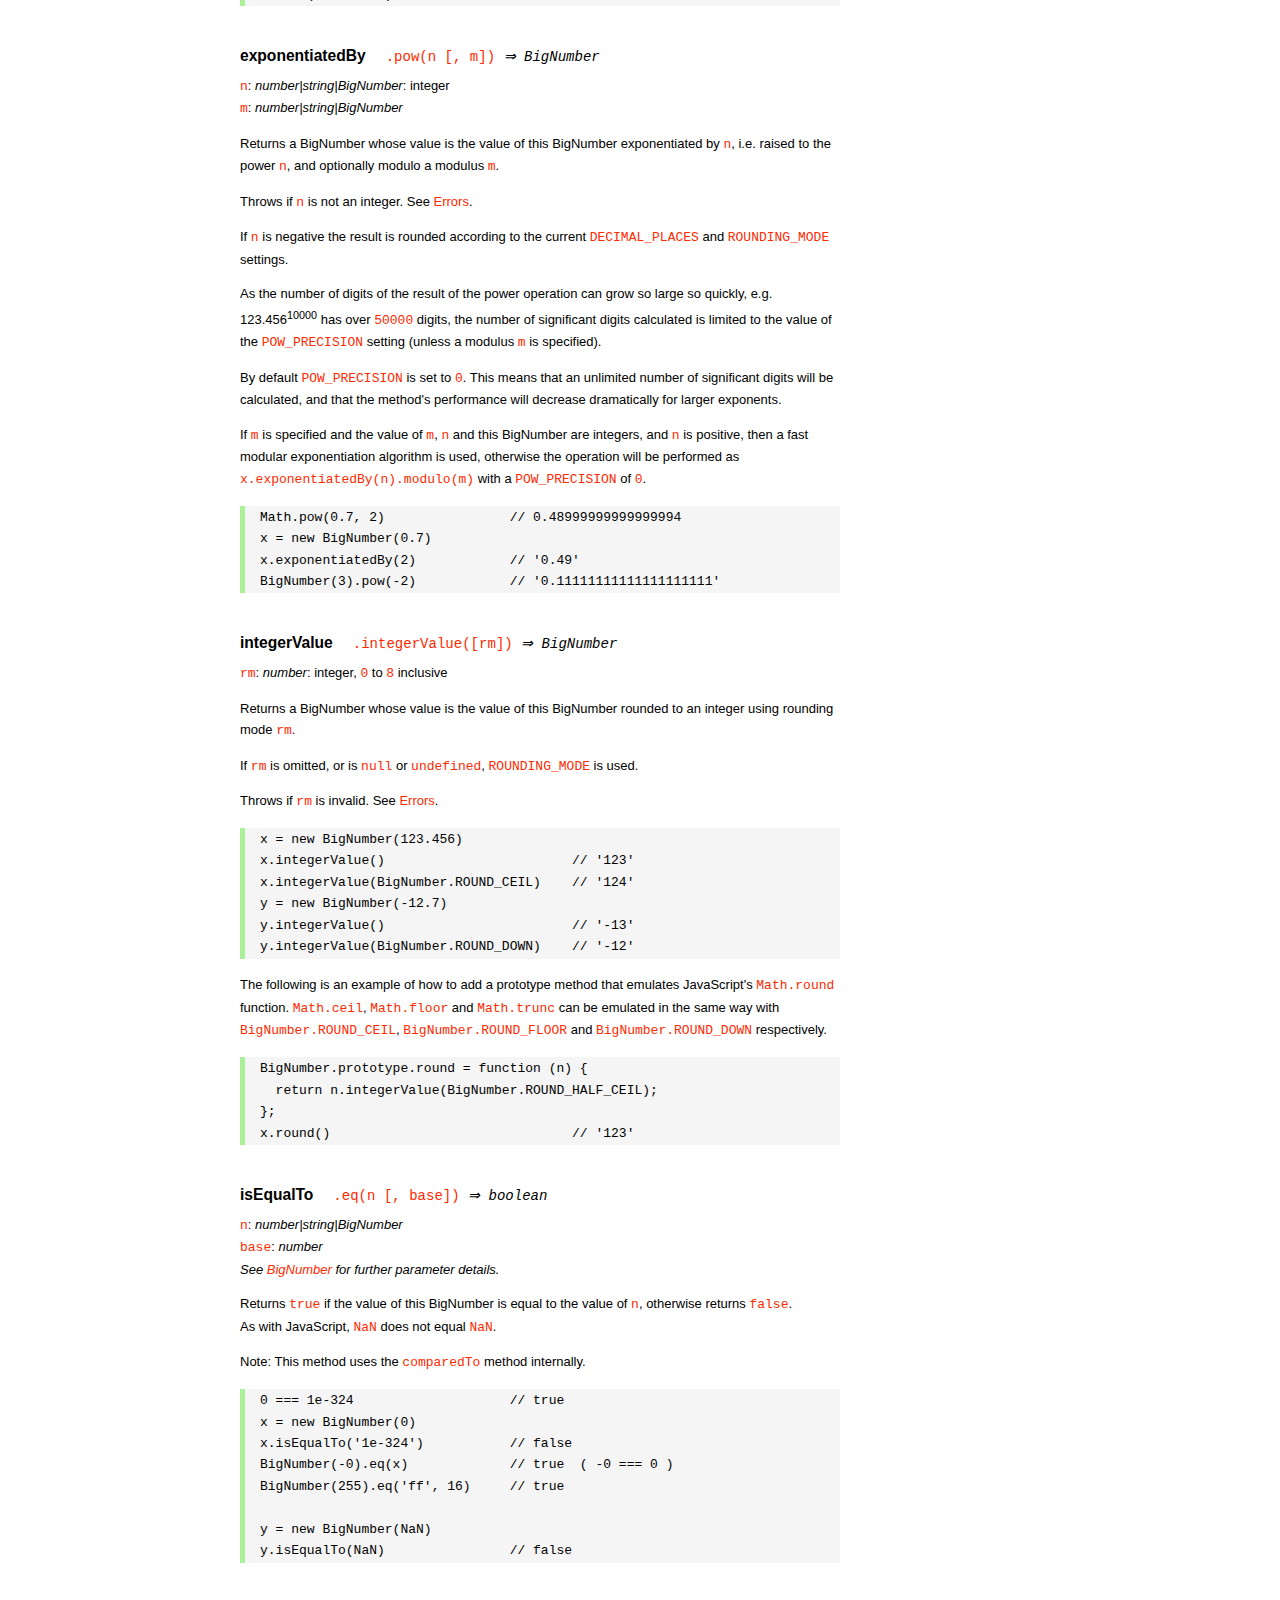
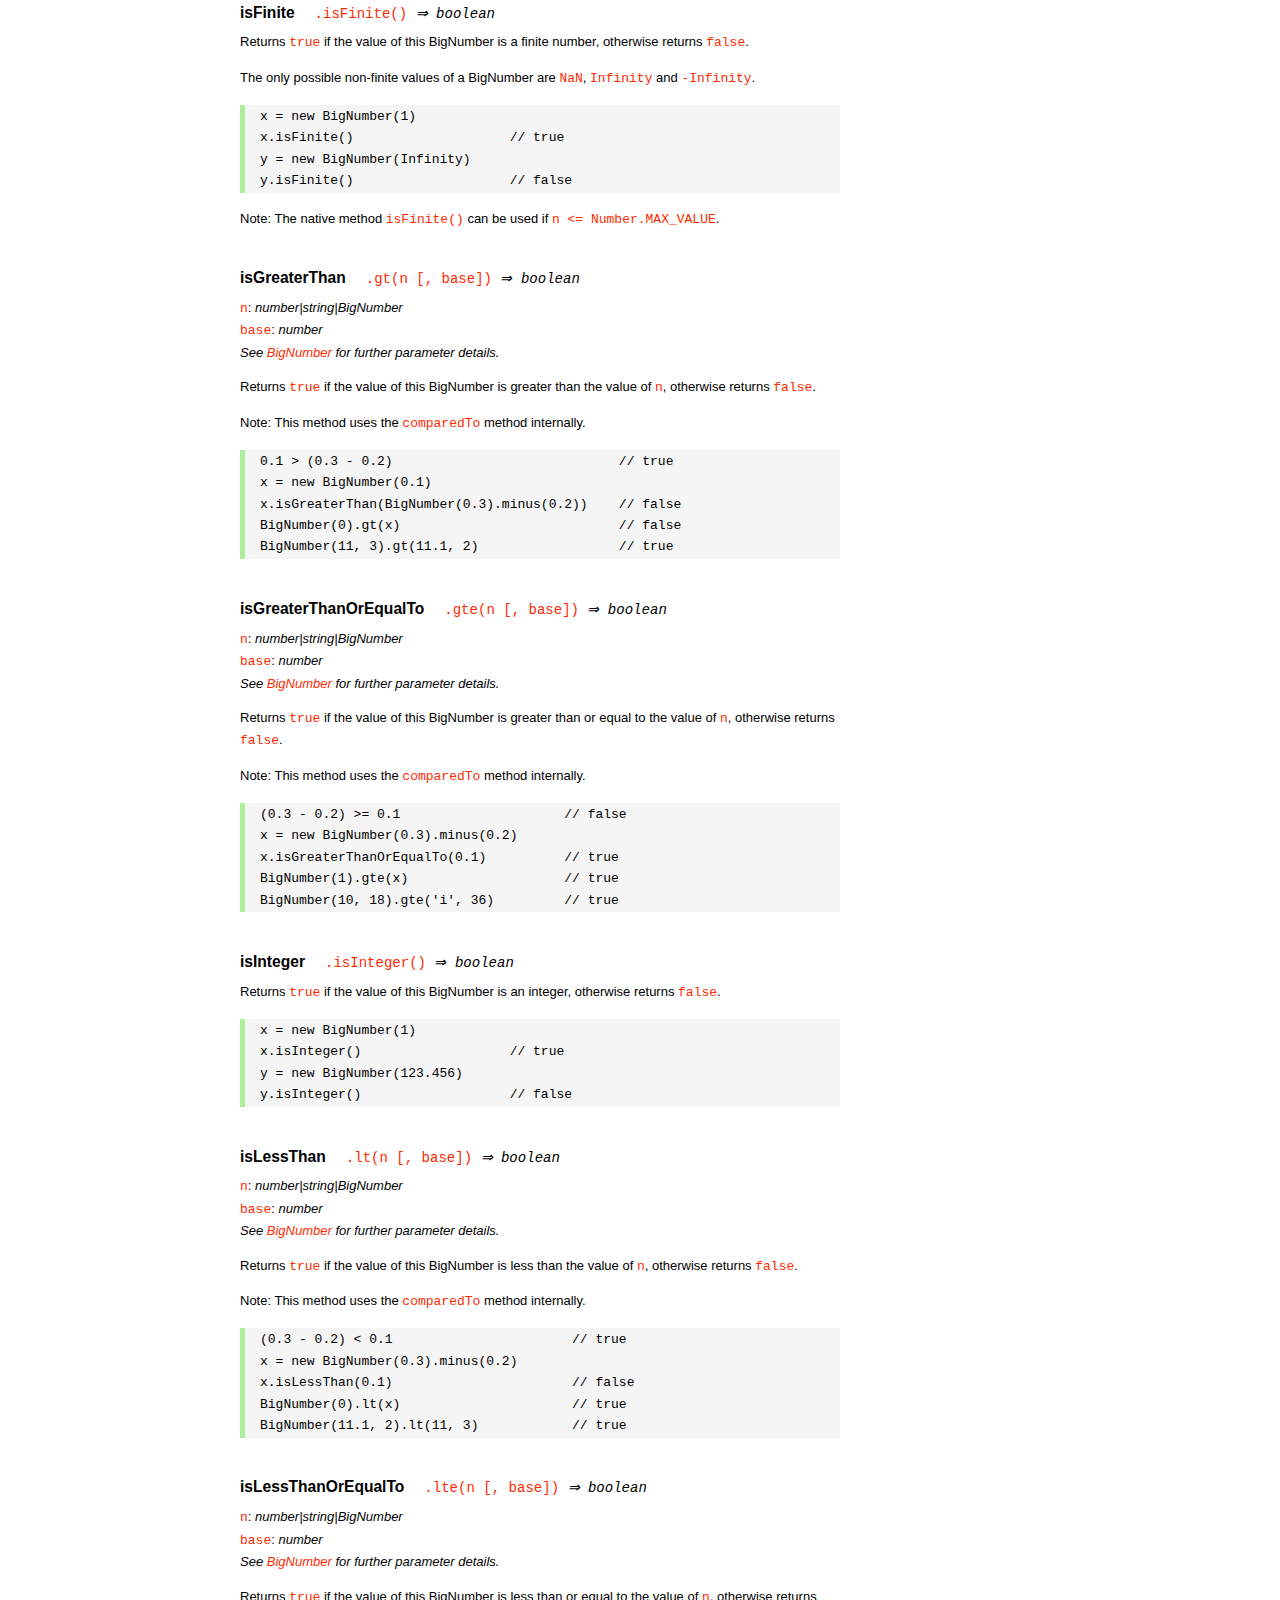
<file: node_modules/bignumber.js/doc/API.html>
<!DOCTYPE HTML>
<html>
<head>
<meta charset="utf-8">
<meta http-equiv="X-UA-Compatible" content="IE=edge">
<meta name="Author" content="M Mclaughlin">
<title>bignumber.js API</title>
<style>
html{font-size:100%}
body{background:#fff;font-family:"Helvetica Neue",Helvetica,Arial,sans-serif;font-size:13px;
  line-height:1.65em;min-height:100%;margin:0}
body,i{color:#000}
.nav{background:#fff;position:fixed;top:0;bottom:0;left:0;width:200px;overflow-y:auto;
  padding:15px 0 30px 15px}
div.container{width:600px;margin:50px 0 50px 240px}
p{margin:0 0 1em;width:600px}
pre,ul{margin:1em 0}
h1,h2,h3,h4,h5{margin:0;padding:1.5em 0 0}
h1,h2{padding:.75em 0}
h1{font:400 3em Verdana,sans-serif;color:#000;margin-bottom:1em}
h2{font-size:2.25em;color:#ff2a00}
h3{font-size:1.75em;color:#4dc71f}
h4{font-size:1.75em;color:#ff2a00;padding-bottom:.75em}
h5{font-size:1.2em;margin-bottom:.4em}
h6{font-size:1.1em;margin-bottom:0.8em;padding:0.5em 0}
dd{padding-top:.35em}
dt{padding-top:.5em}
b{font-weight:700}
dt b{font-size:1.3em}
a,a:visited{color:#ff2a00;text-decoration:none}
a:active,a:hover{outline:0;text-decoration:underline}
.nav a,.nav b,.nav a:visited{display:block;color:#ff2a00;font-weight:700; margin-top:15px}
.nav b{color:#4dc71f;margin-top:20px;cursor:default;width:auto}
ul{list-style-type:none;padding:0 0 0 20px}
.nav ul{line-height:14px;padding-left:0;margin:5px 0 0}
.nav ul a,.nav ul a:visited,span{display:inline;color:#000;font-family:Verdana,Geneva,sans-serif;
  font-size:11px;font-weight:400;margin:0}
.inset,ul.inset{margin-left:20px}
.inset{font-size:.9em}
.nav li{width:auto;margin:0 0 3px}
.alias{font-style:italic;margin-left:20px}
table{border-collapse:collapse;border-spacing:0;border:2px solid #a7dbd8;margin:1.75em 0;padding:0}
td,th{text-align:left;margin:0;padding:2px 5px;border:1px dotted #a7dbd8}
th{border-top:2px solid #a7dbd8;border-bottom:2px solid #a7dbd8;color:#ff2a00}
code,pre{font-family:Consolas, monaco, monospace;font-weight:400}
pre{background:#f5f5f5;white-space:pre-wrap;word-wrap:break-word;border-left:5px solid #abef98;
  padding:1px 0 1px 15px;margin:1.2em 0}
code,.nav-title{color:#ff2a00}
.end{margin-bottom:25px}
.centre{text-align:center}
.error-table{font-size:13px;width:100%}
#faq{margin:3em 0 0}
li span{float:right;margin-right:10px;color:#c0c0c0}
#js{font:inherit;color:#4dc71f}
</style>
</head>
<body>

  <div class="nav">

    <b>v8.1.0</b>

	<a class='nav-title' href="#">API</a>

    <b> CONSTRUCTOR </b>
    <ul>
      <li><a href="#bignumber">BigNumber</a></li>
    </ul>

    <a href="#methods">Methods</a>
    <ul>
      <li><a href="#clone">clone</a></li>
      <li><a href="#config" >config</a><span>set</span></li>
      <li>
        <ul class="inset">
          <li><a href="#decimal-places">DECIMAL_PLACES</a></li>
          <li><a href="#rounding-mode" >ROUNDING_MODE</a></li>
          <li><a href="#exponential-at">EXPONENTIAL_AT</a></li>
          <li><a href="#range"         >RANGE</a></li>
          <li><a href="#crypto"        >CRYPTO</a></li>
          <li><a href="#modulo-mode"   >MODULO_MODE</a></li>
          <li><a href="#pow-precision" >POW_PRECISION</a></li>
          <li><a href="#format"        >FORMAT</a></li>
          <li><a href="#alphabet"      >ALPHABET</a></li>
        </ul>
      </li>
      <li><a href="#isBigNumber">isBigNumber</a></li>
      <li><a href="#max"        >maximum</a><span>max</span></li>
      <li><a href="#min"        >minimum</a><span>min</span></li>
      <li><a href="#random"     >random</a></li>
      <li><a href="#sum"        >sum</a></li>
    </ul>

    <a href="#constructor-properties">Properties</a>
    <ul>
      <li><a href="#round-up"        >ROUND_UP</a></li>
      <li><a href="#round-down"      >ROUND_DOWN</a></li>
      <li><a href="#round-ceil"      >ROUND_CEIL</a></li>
      <li><a href="#round-floor"     >ROUND_FLOOR</a></li>
      <li><a href="#round-half-up"   >ROUND_HALF_UP</a></li>
      <li><a href="#round-half-down" >ROUND_HALF_DOWN</a></li>
      <li><a href="#round-half-even" >ROUND_HALF_EVEN</a></li>
      <li><a href="#round-half-ceil" >ROUND_HALF_CEIL</a></li>
      <li><a href="#round-half-floor">ROUND_HALF_FLOOR</a></li>
      <li><a href="#debug"           >DEBUG</a></li>
    </ul>

    <b> INSTANCE </b>

    <a href="#prototype-methods">Methods</a>
    <ul>
      <li><a href="#abs"    >absoluteValue         </a><span>abs</span>  </li>
      <li><a href="#cmp"    >comparedTo            </a>                  </li>
      <li><a href="#dp"     >decimalPlaces         </a><span>dp</span>   </li>
      <li><a href="#div"    >dividedBy             </a><span>div</span>  </li>
      <li><a href="#divInt" >dividedToIntegerBy    </a><span>idiv</span> </li>
      <li><a href="#pow"    >exponentiatedBy       </a><span>pow</span>  </li>
      <li><a href="#int"    >integerValue          </a>                  </li>
      <li><a href="#eq"     >isEqualTo             </a><span>eq</span>   </li>
      <li><a href="#isF"    >isFinite              </a>                  </li>
      <li><a href="#gt"     >isGreaterThan         </a><span>gt</span>   </li>
      <li><a href="#gte"    >isGreaterThanOrEqualTo</a><span>gte</span>  </li>
      <li><a href="#isInt"  >isInteger             </a>                  </li>
      <li><a href="#lt"     >isLessThan            </a><span>lt</span>   </li>
      <li><a href="#lte"    >isLessThanOrEqualTo   </a><span>lte</span>  </li>
      <li><a href="#isNaN"  >isNaN                 </a>                  </li>
      <li><a href="#isNeg"  >isNegative            </a>                  </li>
      <li><a href="#isPos"  >isPositive            </a>                  </li>
      <li><a href="#isZ"    >isZero                </a>                  </li>
      <li><a href="#minus"  >minus                 </a>                  </li>
      <li><a href="#mod"    >modulo                </a><span>mod</span>  </li>
      <li><a href="#times"  >multipliedBy          </a><span>times</span></li>
      <li><a href="#neg"    >negated               </a>                  </li>
      <li><a href="#plus"   >plus                  </a>                  </li>
      <li><a href="#sd"     >precision             </a><span>sd</span>   </li>
      <li><a href="#shift"  >shiftedBy             </a>                  </li>
      <li><a href="#sqrt"   >squareRoot            </a><span>sqrt</span> </li>
      <li><a href="#toE"    >toExponential         </a>                  </li>
      <li><a href="#toFix"  >toFixed               </a>                  </li>
      <li><a href="#toFor"  >toFormat              </a>                  </li>
      <li><a href="#toFr"   >toFraction            </a>                  </li>
      <li><a href="#toJSON" >toJSON                </a>                  </li>
      <li><a href="#toN"    >toNumber              </a>                  </li>
      <li><a href="#toP"    >toPrecision           </a>                  </li>
      <li><a href="#toS"    >toString              </a>                  </li>
      <li><a href="#valueOf">valueOf               </a>                  </li>
    </ul>

    <a href="#instance-properties">Properties</a>
    <ul>
      <li><a href="#coefficient">c: coefficient</a></li>
      <li><a href="#exponent"   >e: exponent</a></li>
      <li><a href="#sign"       >s: sign</a></li>
    </ul>

    <a href="#zero-nan-infinity">Zero, NaN &amp; Infinity</a>
    <a href="#Errors">Errors</a>
    <a href="#type-coercion">Type coercion</a>
    <a class='end' href="#faq">FAQ</a>

  </div>

  <div class="container">

    <h1>bignumber<span id='js'>.js</span></h1>

    <p>A JavaScript library for arbitrary-precision arithmetic.</p>
    <p><a href="https://github.com/MikeMcl/bignumber.js">Hosted on GitHub</a>. </p>

    <h2>API</h2>

    <p>
      See the <a href='https://github.com/MikeMcl/bignumber.js'>README</a> on GitHub for a
      quick-start introduction.
    </p>
    <p>
      In all examples below, <code>var</code> and semicolons are not shown, and if a commented-out
      value is in quotes it means <code>toString</code> has been called on the preceding expression.
    </p>


    <h3>CONSTRUCTOR</h3>


    <h5 id="bignumber">
      BigNumber<code class='inset'>BigNumber(n [, base]) <i>&rArr; BigNumber</i></code>
    </h5>
    <p>
      <code>n</code>: <i>number|string|BigNumber</i><br />
      <code>base</code>: <i>number</i>: integer, <code>2</code> to <code>36</code> inclusive. (See
      <a href='#alphabet'><code>ALPHABET</code></a> to extend this range).
    </p>
    <p>
      Returns a new instance of a BigNumber object with value <code>n</code>, where <code>n</code>
      is a numeric value in the specified <code>base</code>, or base <code>10</code> if
      <code>base</code> is omitted or is <code>null</code> or <code>undefined</code>.
    </p>
    <pre>
x = new BigNumber(123.4567)                // '123.4567'
// 'new' is optional
y = BigNumber(x)                           // '123.4567'</pre>
    <p>
      If <code>n</code> is a base <code>10</code> value it can be in normal (fixed-point) or
      exponential notation. Values in other bases must be in normal notation. Values in any base can
      have fraction digits, i.e. digits after the decimal point.
    </p>
    <pre>
new BigNumber(43210)                       // '43210'
new BigNumber('4.321e+4')                  // '43210'
new BigNumber('-735.0918e-430')            // '-7.350918e-428'
new BigNumber('123412421.234324', 5)       // '607236.557696'</pre>
    <p>
      Signed <code>0</code>, signed <code>Infinity</code> and <code>NaN</code> are supported.
    </p>
    <pre>
new BigNumber('-Infinity')                 // '-Infinity'
new BigNumber(NaN)                         // 'NaN'
new BigNumber(-0)                          // '0'
new BigNumber('.5')                        // '0.5'
new BigNumber('+2')                        // '2'</pre>
    <p>
      String values in hexadecimal literal form, e.g. <code>'0xff'</code>, are valid, as are
      string values with the octal and binary prefixs <code>'0o'</code> and <code>'0b'</code>.
      String values in octal literal form without the prefix will be interpreted as
      decimals, e.g. <code>'011'</code> is interpreted as 11, not 9.
    </p>
    <pre>
new BigNumber(-10110100.1, 2)              // '-180.5'
new BigNumber('-0b10110100.1')             // '-180.5'
new BigNumber('ff.8', 16)                  // '255.5'
new BigNumber('0xff.8')                    // '255.5'</pre>
    <p>
      If a base is specified, <code>n</code> is rounded according to the current
      <a href='#decimal-places'><code>DECIMAL_PLACES</code></a> and
      <a href='#rounding-mode'><code>ROUNDING_MODE</code></a> settings. <em>This includes base
      <code>10</code> so don't include a <code>base</code> parameter for decimal values unless
      this behaviour is wanted.</em>
    </p>
    <pre>BigNumber.config({ DECIMAL_PLACES: 5 })
new BigNumber(1.23456789)                  // '1.23456789'
new BigNumber(1.23456789, 10)              // '1.23457'</pre>
    <p>An error is thrown if <code>base</code> is invalid. See <a href='#Errors'>Errors</a>.</p>
    <p>
      There is no limit to the number of digits of a value of type <em>string</em> (other than
      that of JavaScript's maximum array size). See <a href='#range'><code>RANGE</code></a> to set
      the maximum and minimum possible exponent value of a BigNumber.
    </p>
    <pre>
new BigNumber('5032485723458348569331745.33434346346912144534543')
new BigNumber('4.321e10000000')</pre>
    <p>BigNumber <code>NaN</code> is returned if <code>n</code> is invalid
    (unless <code>BigNumber.DEBUG</code> is <code>true</code>, see below).</p>
    <pre>
new BigNumber('.1*')                       // 'NaN'
new BigNumber('blurgh')                    // 'NaN'
new BigNumber(9, 2)                        // 'NaN'</pre>
    <p>
      To aid in debugging, if <code>BigNumber.DEBUG</code> is <code>true</code> then an error will
      be thrown on an invalid <code>n</code>. An error will also be thrown if <code>n</code> is of
      type <em>number</em> with more than <code>15</code> significant digits, as calling
      <code><a href='#toS'>toString</a></code> or <code><a href='#valueOf'>valueOf</a></code> on
      these numbers may not result in the intended value.
    </p>
      <pre>
console.log(823456789123456.3)            //  823456789123456.2
new BigNumber(823456789123456.3)          // '823456789123456.2'
BigNumber.DEBUG = true
// '[BigNumber Error] Number primitive has more than 15 significant digits'
new BigNumber(823456789123456.3)
// '[BigNumber Error] Not a base 2 number'
new BigNumber(9, 2)</pre>
    <p>
      A BigNumber can also be created from an object literal.
      Use <code><a href='#isBigNumber'>isBigNumber</a></code> to check that it is well-formed.
    </p>
    <pre>new BigNumber({ s: 1, e: 2, c: [ 777, 12300000000000 ], _isBigNumber: true })    // '777.123'</pre>




    <h4 id="methods">Methods</h4>
     <p>The static methods of a BigNumber constructor.</p>




    <h5 id="clone">clone
      <code class='inset'>.clone([object]) <i>&rArr; BigNumber constructor</i></code>
    </h5>
    <p><code>object</code>: <i>object</i></p>
    <p>
      Returns a new independent BigNumber constructor with configuration as described by
      <code>object</code> (see <a href='#config'><code>config</code></a>), or with the default
      configuration if <code>object</code> is <code>null</code> or <code>undefined</code>.
    </p>
    <p>
      Throws if <code>object</code> is not an object. See <a href='#Errors'>Errors</a>.
    </p>
    <pre>BigNumber.config({ DECIMAL_PLACES: 5 })
BN = BigNumber.clone({ DECIMAL_PLACES: 9 })

x = new BigNumber(1)
y = new BN(1)

x.div(3)                        // 0.33333
y.div(3)                        // 0.333333333

// BN = BigNumber.clone({ DECIMAL_PLACES: 9 }) is equivalent to:
BN = BigNumber.clone()
BN.config({ DECIMAL_PLACES: 9 })</pre>



    <h5 id="config">config<code class='inset'>set([object]) <i>&rArr; object</i></code></h5>
    <p>
      <code>object</code>: <i>object</i>: an object that contains some or all of the following
      properties.
    </p>
    <p>Configures the settings for this particular BigNumber constructor.</p>

    <dl class='inset'>
      <dt id="decimal-places"><code><b>DECIMAL_PLACES</b></code></dt>
      <dd>
        <i>number</i>: integer, <code>0</code> to <code>1e+9</code> inclusive<br />
        Default value: <code>20</code>
      </dd>
      <dd>
        The <u>maximum</u> number of decimal places of the results of operations involving
        division, i.e. division, square root and base conversion operations, and power
        operations with negative exponents.<br />
      </dd>
      <dd>
      <pre>BigNumber.config({ DECIMAL_PLACES: 5 })
BigNumber.set({ DECIMAL_PLACES: 5 })    // equivalent</pre>
      </dd>



      <dt id="rounding-mode"><code><b>ROUNDING_MODE</b></code></dt>
      <dd>
        <i>number</i>: integer, <code>0</code> to <code>8</code> inclusive<br />
        Default value: <code>4</code> <a href="#round-half-up">(<code>ROUND_HALF_UP</code>)</a>
      </dd>
      <dd>
        The rounding mode used in the above operations and the default rounding mode of
        <a href='#dp'><code>decimalPlaces</code></a>,
        <a href='#sd'><code>precision</code></a>,
        <a href='#toE'><code>toExponential</code></a>,
        <a href='#toFix'><code>toFixed</code></a>,
        <a href='#toFor'><code>toFormat</code></a> and
        <a href='#toP'><code>toPrecision</code></a>.
      </dd>
      <dd>The modes are available as enumerated properties of the BigNumber constructor.</dd>
       <dd>
      <pre>BigNumber.config({ ROUNDING_MODE: 0 })
BigNumber.set({ ROUNDING_MODE: BigNumber.ROUND_UP })    // equivalent</pre>
        </dd>



      <dt id="exponential-at"><code><b>EXPONENTIAL_AT</b></code></dt>
      <dd>
        <i>number</i>: integer, magnitude <code>0</code> to <code>1e+9</code> inclusive, or
        <br />
        <i>number</i>[]: [ integer <code>-1e+9</code> to <code>0</code> inclusive, integer
        <code>0</code> to <code>1e+9</code> inclusive ]<br />
        Default value: <code>[-7, 20]</code>
      </dd>
      <dd>
        The exponent value(s) at which <code>toString</code> returns exponential notation.
      </dd>
      <dd>
        If a single number is assigned, the value is the exponent magnitude.<br />
        If an array of two numbers is assigned then the first number is the negative exponent
        value at and beneath which exponential notation is used, and the second number is the
        positive exponent value at and above which the same.
      </dd>
      <dd>
        For example, to emulate JavaScript numbers in terms of the exponent values at which they
        begin to use exponential notation, use <code>[-7, 20]</code>.
      </dd>
      <dd>
      <pre>BigNumber.config({ EXPONENTIAL_AT: 2 })
new BigNumber(12.3)         // '12.3'        e is only 1
new BigNumber(123)          // '1.23e+2'
new BigNumber(0.123)        // '0.123'       e is only -1
new BigNumber(0.0123)       // '1.23e-2'

BigNumber.config({ EXPONENTIAL_AT: [-7, 20] })
new BigNumber(123456789)    // '123456789'   e is only 8
new BigNumber(0.000000123)  // '1.23e-7'

// Almost never return exponential notation:
BigNumber.config({ EXPONENTIAL_AT: 1e+9 })

// Always return exponential notation:
BigNumber.config({ EXPONENTIAL_AT: 0 })</pre>
      </dd>
      <dd>
        Regardless of the value of <code>EXPONENTIAL_AT</code>, the <code>toFixed</code> method
        will always return a value in normal notation and the <code>toExponential</code> method
        will always return a value in exponential form.
      </dd>
      <dd>
        Calling <code>toString</code> with a base argument, e.g. <code>toString(10)</code>, will
        also always return normal notation.
      </dd>



      <dt id="range"><code><b>RANGE</b></code></dt>
      <dd>
        <i>number</i>: integer, magnitude <code>1</code> to <code>1e+9</code> inclusive, or
        <br />
        <i>number</i>[]: [ integer <code>-1e+9</code> to <code>-1</code> inclusive, integer
        <code>1</code> to <code>1e+9</code> inclusive ]<br />
        Default value: <code>[-1e+9, 1e+9]</code>
      </dd>
      <dd>
        The exponent value(s) beyond which overflow to <code>Infinity</code> and underflow to
        zero occurs.
      </dd>
      <dd>
        If a single number is assigned, it is the maximum exponent magnitude: values wth a
        positive exponent of greater magnitude become <code>Infinity</code> and those with a
        negative exponent of greater magnitude become zero.
      <dd>
        If an array of two numbers is assigned then the first number is the negative exponent
        limit and the second number is the positive exponent limit.
      </dd>
      <dd>
        For example, to emulate JavaScript numbers in terms of the exponent values at which they
        become zero and <code>Infinity</code>, use <code>[-324, 308]</code>.
      </dd>
      <dd>
      <pre>BigNumber.config({ RANGE: 500 })
BigNumber.config().RANGE     // [ -500, 500 ]
new BigNumber('9.999e499')   // '9.999e+499'
new BigNumber('1e500')       // 'Infinity'
new BigNumber('1e-499')      // '1e-499'
new BigNumber('1e-500')      // '0'

BigNumber.config({ RANGE: [-3, 4] })
new BigNumber(99999)         // '99999'      e is only 4
new BigNumber(100000)        // 'Infinity'   e is 5
new BigNumber(0.001)         // '0.01'       e is only -3
new BigNumber(0.0001)        // '0'          e is -4</pre>
      </dd>
      <dd>
        The largest possible magnitude of a finite BigNumber is
        <code>9.999...e+1000000000</code>.<br />
        The smallest possible magnitude of a non-zero BigNumber is <code>1e-1000000000</code>.
      </dd>



      <dt id="crypto"><code><b>CRYPTO</b></code></dt>
      <dd>
        <i>boolean</i>: <code>true</code> or <code>false</code>.<br />
        Default value: <code>false</code>
      </dd>
      <dd>
        The value that determines whether cryptographically-secure pseudo-random number
        generation is used.
      </dd>
      <dd>
        If <code>CRYPTO</code> is set to <code>true</code> then the
        <a href='#random'><code>random</code></a> method will generate random digits using
        <code>crypto.getRandomValues</code> in browsers that support it, or
        <code>crypto.randomBytes</code> if using Node.js.
      </dd>
      <dd>
        If neither function is supported by the host environment then attempting to set
        <code>CRYPTO</code> to <code>true</code> will fail and an exception will be thrown.
      </dd>
      <dd>
        If <code>CRYPTO</code> is <code>false</code> then the source of randomness used will be
        <code>Math.random</code> (which is assumed to generate at least <code>30</code> bits of
        randomness).
      </dd>
      <dd>See <a href='#random'><code>random</code></a>.</dd>
      <dd>
      <pre>
// Node.js
global.crypto = require('crypto')

BigNumber.config({ CRYPTO: true })
BigNumber.config().CRYPTO       // true
BigNumber.random()              // 0.54340758610486147524</pre>
      </dd>



      <dt id="modulo-mode"><code><b>MODULO_MODE</b></code></dt>
      <dd>
        <i>number</i>: integer, <code>0</code> to <code>9</code> inclusive<br />
        Default value: <code>1</code> (<a href="#round-down"><code>ROUND_DOWN</code></a>)
      </dd>
      <dd>The modulo mode used when calculating the modulus: <code>a mod n</code>.</dd>
      <dd>
        The quotient, <code>q = a / n</code>, is calculated according to the
        <a href='#rounding-mode'><code>ROUNDING_MODE</code></a> that corresponds to the chosen
        <code>MODULO_MODE</code>.
      </dd>
      <dd>The remainder, <code>r</code>, is calculated as: <code>r = a - n * q</code>.</dd>
      <dd>
        The modes that are most commonly used for the modulus/remainder operation are shown in
        the following table. Although the other rounding modes can be used, they may not give
        useful results.
      </dd>
      <dd>
        <table>
          <tr><th>Property</th><th>Value</th><th>Description</th></tr>
          <tr>
            <td><b>ROUND_UP</b></td><td class='centre'>0</td>
            <td>
              The remainder is positive if the dividend is negative, otherwise it is negative.
            </td>
          </tr>
          <tr>
            <td><b>ROUND_DOWN</b></td><td class='centre'>1</td>
            <td>
              The remainder has the same sign as the dividend.<br />
              This uses 'truncating division' and matches the behaviour of JavaScript's
              remainder operator <code>%</code>.
            </td>
          </tr>
          <tr>
            <td><b>ROUND_FLOOR</b></td><td class='centre'>3</td>
            <td>
              The remainder has the same sign as the divisor.<br />
              This matches Python's <code>%</code> operator.
            </td>
          </tr>
          <tr>
            <td><b>ROUND_HALF_EVEN</b></td><td class='centre'>6</td>
            <td>The <i>IEEE 754</i> remainder function.</td>
          </tr>
           <tr>
             <td><b>EUCLID</b></td><td class='centre'>9</td>
             <td>
               The remainder is always positive. Euclidian division: <br />
               <code>q = sign(n) * floor(a / abs(n))</code>
             </td>
           </tr>
        </table>
      </dd>
      <dd>
        The rounding/modulo modes are available as enumerated properties of the BigNumber
        constructor.
      </dd>
      <dd>See <a href='#mod'><code>modulo</code></a>.</dd>
      <dd>
        <pre>BigNumber.config({ MODULO_MODE: BigNumber.EUCLID })
BigNumber.config({ MODULO_MODE: 9 })          // equivalent</pre>
      </dd>



      <dt id="pow-precision"><code><b>POW_PRECISION</b></code></dt>
      <dd>
        <i>number</i>: integer, <code>0</code> to <code>1e+9</code> inclusive.<br />
        Default value: <code>0</code>
      </dd>
      <dd>
        The <i>maximum</i> precision, i.e. number of significant digits, of the result of the power
        operation (unless a modulus is specified).
      </dd>
      <dd>If set to <code>0</code>, the number of significant digits will not be limited.</dd>
      <dd>See <a href='#pow'><code>exponentiatedBy</code></a>.</dd>
      <dd><pre>BigNumber.config({ POW_PRECISION: 100 })</pre></dd>



      <dt id="format"><code><b>FORMAT</b></code></dt>
      <dd><i>object</i></dd>
      <dd>
        The <code>FORMAT</code> object configures the format of the string returned by the
        <a href='#toFor'><code>toFormat</code></a> method.
      </dd>
      <dd>
        The example below shows the properties of the <code>FORMAT</code> object that are
        recognised, and their default values.
      </dd>
      <dd>
         Unlike the other configuration properties, the values of the properties of the
         <code>FORMAT</code> object will not be checked for validity. The existing
         <code>FORMAT</code> object will simply be replaced by the object that is passed in.
         The object can include any number of the properties shown below.
      </dd>
      <dd>See <a href='#toFor'><code>toFormat</code></a> for examples of usage.</dd>
      <dd>
      <pre>
BigNumber.config({
  FORMAT: {
    // string to prepend
    prefix: '',
    // decimal separator
    decimalSeparator: '.',
    // grouping separator of the integer part
    groupSeparator: ',',
    // primary grouping size of the integer part
    groupSize: 3,
    // secondary grouping size of the integer part
    secondaryGroupSize: 0,
    // grouping separator of the fraction part
    fractionGroupSeparator: ' ',
    // grouping size of the fraction part
    fractionGroupSize: 0,
    // string to append
    suffix: ''
  }
});</pre>
      </dd>



      <dt id="alphabet"><code><b>ALPHABET</b></code></dt>
      <dd>
        <i>string</i><br />
        Default value: <code>'0123456789abcdefghijklmnopqrstuvwxyz'</code>
      </dd>
      <dd>
        The alphabet used for base conversion. The length of the alphabet corresponds to the
        maximum value of the base argument that can be passed to the
        <a href='#bignumber'><code>BigNumber</code></a> constructor or
        <a href='#toS'><code>toString</code></a>.
      </dd>
      <dd>
        There is no maximum length for the alphabet, but it must be at least 2 characters long, and
        it must not contain whitespace or a repeated character, or the sign indicators
        <code>'+'</code> and <code>'-'</code>, or the decimal separator <code>'.'</code>.
      </dd>
      <dd>
        <pre>// duodecimal (base 12)
BigNumber.config({ ALPHABET: '0123456789TE' })
x = new BigNumber('T', 12)
x.toString()                // '10'
x.toString(12)              // 'T'</pre>
      </dd>



    </dl>
    <br /><br />
    <p>Returns an object with the above properties and their current values.</p>
    <p>
      Throws if <code>object</code> is not an object, or if an invalid value is assigned to
      one or more of the above properties. See <a href='#Errors'>Errors</a>.
    </p>
    <pre>
BigNumber.config({
  DECIMAL_PLACES: 40,
  ROUNDING_MODE: BigNumber.ROUND_HALF_CEIL,
  EXPONENTIAL_AT: [-10, 20],
  RANGE: [-500, 500],
  CRYPTO: true,
  MODULO_MODE: BigNumber.ROUND_FLOOR,
  POW_PRECISION: 80,
  FORMAT: {
    groupSize: 3,
    groupSeparator: ' ',
    decimalSeparator: ','
  },
  ALPHABET: '0123456789abcdefghijklmnopqrstuvwxyzABCDEFGHIJKLMNOPQRSTUVWXYZ$_'
});

obj = BigNumber.config();
obj.DECIMAL_PLACES        // 40
obj.RANGE                 // [-500, 500]</pre>



    <h5 id="isBigNumber">
      isBigNumber<code class='inset'>.isBigNumber(value) <i>&rArr; boolean</i></code>
    </h5>
    <p><code>value</code>: <i>any</i><br /></p>
    <p>
      Returns <code>true</code> if <code>value</code> is a BigNumber instance, otherwise returns
      <code>false</code>.
    </p>
    <pre>x = 42
y = new BigNumber(x)

BigNumber.isBigNumber(x)             // false
y instanceof BigNumber               // true
BigNumber.isBigNumber(y)             // true

BN = BigNumber.clone();
z = new BN(x)
z instanceof BigNumber               // false
BigNumber.isBigNumber(z)             // true</pre>
    <p>
      If <code>value</code> is a BigNumber instance and <code>BigNumber.DEBUG</code> is <code>true</code>,
      then this method will also check if <code>value</code> is well-formed, and throw if it is not.
      See <a href='#Errors'>Errors</a>.
    </p>
    <p>
      The check can be useful if creating a BigNumber from an object literal.
      See <a href='#bignumber'>BigNumber</a>.
    </p>
    <pre>
x = new BigNumber(10)

// Change x.c to an illegitimate value.
x.c = NaN

BigNumber.DEBUG = false

// No error.
BigNumber.isBigNumber(x)    // true

BigNumber.DEBUG = true

// Error.
BigNumber.isBigNumber(x)    // '[BigNumber Error] Invalid BigNumber'</pre>



    <h5 id="max">maximum<code class='inset'>.max(n...) <i>&rArr; BigNumber</i></code></h5>
    <p>
      <code>n</code>: <i>number|string|BigNumber</i><br />
      <i>See <code><a href="#bignumber">BigNumber</a></code> for further parameter details.</i>
    </p>
    <p>
      Returns a BigNumber whose value is the maximum of the arguments.
    </p>
    <p>The return value is always exact and unrounded.</p>
    <pre>x = new BigNumber('3257869345.0378653')
BigNumber.maximum(4e9, x, '123456789.9')      // '4000000000'

arr = [12, '13', new BigNumber(14)]
BigNumber.max.apply(null, arr)                // '14'</pre>



    <h5 id="min">minimum<code class='inset'>.min(n...) <i>&rArr; BigNumber</i></code></h5>
    <p>
      <code>n</code>: <i>number|string|BigNumber</i><br />
      <i>See <code><a href="#bignumber">BigNumber</a></code> for further parameter details.</i>
    </p>
    <p>
      Returns a BigNumber whose value is the minimum of the arguments.
    </p>
    <p>The return value is always exact and unrounded.</p>
    <pre>x = new BigNumber('3257869345.0378653')
BigNumber.minimum(4e9, x, '123456789.9')      // '123456789.9'

arr = [2, new BigNumber(-14), '-15.9999', -12]
BigNumber.min.apply(null, arr)                // '-15.9999'</pre>



    <h5 id="random">
      random<code class='inset'>.random([dp]) <i>&rArr; BigNumber</i></code>
    </h5>
    <p><code>dp</code>: <i>number</i>: integer, <code>0</code> to <code>1e+9</code> inclusive</p>
    <p>
      Returns a new BigNumber with a pseudo-random value equal to or greater than <code>0</code> and
      less than <code>1</code>.
    </p>
    <p>
      The return value will have <code>dp</code> decimal places (or less if trailing zeros are
      produced).<br />
      If <code>dp</code> is omitted then the number of decimal places will default to the current
      <a href='#decimal-places'><code>DECIMAL_PLACES</code></a> setting.
    </p>
    <p>
      Depending on the value of this BigNumber constructor's
      <a href='#crypto'><code>CRYPTO</code></a> setting and the support for the
      <code>crypto</code> object in the host environment, the random digits of the return value are
      generated by either <code>Math.random</code> (fastest), <code>crypto.getRandomValues</code>
      (Web Cryptography API in recent browsers) or <code>crypto.randomBytes</code> (Node.js).
    </p>
    <p>
      To be able to set <a href='#crypto'><code>CRYPTO</code></a> to <code>true</code> when using
      Node.js, the <code>crypto</code> object must be available globally:
    </p>
    <pre>global.crypto = require('crypto')</pre>
    <p>
      If <a href='#crypto'><code>CRYPTO</code></a> is <code>true</code>, i.e. one of the
      <code>crypto</code> methods is to be used, the value of a returned BigNumber should be
      cryptographically-secure and statistically indistinguishable from a random value.
    </p>
    <p>
      Throws if <code>dp</code> is invalid. See <a href='#Errors'>Errors</a>.
    </p>
    <pre>BigNumber.config({ DECIMAL_PLACES: 10 })
BigNumber.random()              // '0.4117936847'
BigNumber.random(20)            // '0.78193327636914089009'</pre>



    <h5 id="sum">sum<code class='inset'>.sum(n...) <i>&rArr; BigNumber</i></code></h5>
    <p>
      <code>n</code>: <i>number|string|BigNumber</i><br />
      <i>See <code><a href="#bignumber">BigNumber</a></code> for further parameter details.</i>
    </p>
    <p>Returns a BigNumber whose value is the sum of the arguments.</p>
    <p>The return value is always exact and unrounded.</p>
    <pre>x = new BigNumber('3257869345.0378653')
BigNumber.sum(4e9, x, '123456789.9')      // '7381326134.9378653'

arr = [2, new BigNumber(14), '15.9999', 12]
BigNumber.sum.apply(null, arr)            // '43.9999'</pre>



    <h4 id="constructor-properties">Properties</h4>
    <p>
      The library's enumerated rounding modes are stored as properties of the constructor.<br />
      (They are not referenced internally by the library itself.)
    </p>
    <p>
      Rounding modes <code>0</code> to <code>6</code> (inclusive) are the same as those of Java's
      BigDecimal class.
    </p>
    <table>
      <tr>
        <th>Property</th>
        <th>Value</th>
        <th>Description</th>
      </tr>
      <tr>
        <td id="round-up"><b>ROUND_UP</b></td>
        <td class='centre'>0</td>
        <td>Rounds away from zero</td>
      </tr>
      <tr>
        <td id="round-down"><b>ROUND_DOWN</b></td>
        <td class='centre'>1</td>
        <td>Rounds towards zero</td>
      </tr>
      <tr>
        <td id="round-ceil"><b>ROUND_CEIL</b></td>
        <td class='centre'>2</td>
        <td>Rounds towards <code>Infinity</code></td>
      </tr>
      <tr>
        <td id="round-floor"><b>ROUND_FLOOR</b></td>
        <td class='centre'>3</td>
        <td>Rounds towards <code>-Infinity</code></td>
      </tr>
      <tr>
        <td id="round-half-up"><b>ROUND_HALF_UP</b></td>
        <td class='centre'>4</td>
        <td>
          Rounds towards nearest neighbour.<br />
          If equidistant, rounds away from zero
        </td>
      </tr>
      <tr>
        <td id="round-half-down"><b>ROUND_HALF_DOWN</b></td>
        <td class='centre'>5</td>
        <td>
          Rounds towards nearest neighbour.<br />
          If equidistant, rounds towards zero
        </td>
      </tr>
      <tr>
        <td id="round-half-even"><b>ROUND_HALF_EVEN</b></td>
        <td class='centre'>6</td>
        <td>
          Rounds towards nearest neighbour.<br />
          If equidistant, rounds towards even neighbour
        </td>
      </tr>
      <tr>
        <td id="round-half-ceil"><b>ROUND_HALF_CEIL</b></td>
        <td class='centre'>7</td>
        <td>
          Rounds towards nearest neighbour.<br />
          If equidistant, rounds towards <code>Infinity</code>
        </td>
      </tr>
      <tr>
        <td id="round-half-floor"><b>ROUND_HALF_FLOOR</b></td>
        <td class='centre'>8</td>
        <td>
          Rounds towards nearest neighbour.<br />
          If equidistant, rounds towards <code>-Infinity</code>
        </td>
      </tr>
    </table>
    <pre>
BigNumber.config({ ROUNDING_MODE: BigNumber.ROUND_CEIL })
BigNumber.config({ ROUNDING_MODE: 2 })     // equivalent</pre>

    <h5 id="debug">DEBUG</h5>
    <p><i>undefined|false|true</i></p>
    <p>
      If <code>BigNumber.DEBUG</code> is set <code>true</code> then an error will be thrown
      if this <a href='#bignumber'>BigNumber</a> constructor receives an invalid value, such as
      a value of type <em>number</em> with more than <code>15</code> significant digits.
      See <a href='#bignumber'>BigNumber</a>.
    </p>
    <p>
      An error will also be thrown if the <code><a href='#isBigNumber'>isBigNumber</a></code>
      method receives a BigNumber that is not well-formed.
      See <code><a href='#isBigNumber'>isBigNumber</a></code>.
    </p>
    <pre>BigNumber.DEBUG = true</pre>


    <h3>INSTANCE</h3>


    <h4 id="prototype-methods">Methods</h4>
    <p>The methods inherited by a BigNumber instance from its constructor's prototype object.</p>
    <p>A BigNumber is immutable in the sense that it is not changed by its methods. </p>
    <p>
      The treatment of &plusmn;<code>0</code>, &plusmn;<code>Infinity</code> and <code>NaN</code> is
      consistent with how JavaScript treats these values.
    </p>
    <p>Many method names have a shorter alias.</p>



    <h5 id="abs">absoluteValue<code class='inset'>.abs() <i>&rArr; BigNumber</i></code></h5>
    <p>
      Returns a BigNumber whose value is the absolute value, i.e. the magnitude, of the value of
      this BigNumber.
    </p>
    <p>The return value is always exact and unrounded.</p>
    <pre>
x = new BigNumber(-0.8)
y = x.absoluteValue()           // '0.8'
z = y.abs()                     // '0.8'</pre>



    <h5 id="cmp">
      comparedTo<code class='inset'>.comparedTo(n [, base]) <i>&rArr; number</i></code>
    </h5>
    <p>
      <code>n</code>: <i>number|string|BigNumber</i><br />
      <code>base</code>: <i>number</i><br />
      <i>See <a href="#bignumber">BigNumber</a> for further parameter details.</i>
    </p>
    <table>
      <tr><th>Returns</th><th>&nbsp;</th></tr>
      <tr>
        <td class='centre'><code>1</code></td>
        <td>If the value of this BigNumber is greater than the value of <code>n</code></td>
      </tr>
      <tr>
        <td class='centre'><code>-1</code></td>
        <td>If the value of this BigNumber is less than the value of <code>n</code></td>
      </tr>
      <tr>
        <td class='centre'><code>0</code></td>
        <td>If this BigNumber and <code>n</code> have the same value</td>
      </tr>
       <tr>
        <td class='centre'><code>null</code></td>
        <td>If the value of either this BigNumber or <code>n</code> is <code>NaN</code></td>
      </tr>
    </table>
    <pre>
x = new BigNumber(Infinity)
y = new BigNumber(5)
x.comparedTo(y)                 // 1
x.comparedTo(x.minus(1))        // 0
y.comparedTo(NaN)               // null
y.comparedTo('110', 2)          // -1</pre>



    <h5 id="dp">
      decimalPlaces<code class='inset'>.dp([dp [, rm]]) <i>&rArr; BigNumber|number</i></code>
    </h5>
    <p>
      <code>dp</code>: <i>number</i>: integer, <code>0</code> to <code>1e+9</code> inclusive<br />
      <code>rm</code>: <i>number</i>: integer, <code>0</code> to <code>8</code> inclusive
    </p>
    <p>
      If <code>dp</code> is a number, returns a BigNumber whose value is the value of this BigNumber
      rounded by rounding mode <code>rm</code> to a maximum of <code>dp</code> decimal places.
    </p>
    <p>
      If <code>dp</code> is omitted, or is <code>null</code> or <code>undefined</code>, the return
      value is the number of decimal places of the value of this BigNumber, or <code>null</code> if
      the value of this BigNumber is &plusmn;<code>Infinity</code> or <code>NaN</code>.
    </p>
    <p>
      If <code>rm</code> is omitted, or is <code>null</code> or <code>undefined</code>,
      <a href='#rounding-mode'><code>ROUNDING_MODE</code></a> is used.
    </p>
    <p>
      Throws if <code>dp</code> or <code>rm</code> is invalid. See <a href='#Errors'>Errors</a>.
    </p>
    <pre>
x = new BigNumber(1234.56)
x.decimalPlaces(1)                     // '1234.6'
x.dp()                                 // 2
x.decimalPlaces(2)                     // '1234.56'
x.dp(10)                               // '1234.56'
x.decimalPlaces(0, 1)                  // '1234'
x.dp(0, 6)                             // '1235'
x.decimalPlaces(1, 1)                  // '1234.5'
x.dp(1, BigNumber.ROUND_HALF_EVEN)     // '1234.6'
x                                      // '1234.56'
y = new BigNumber('9.9e-101')
y.dp()                                 // 102</pre>



    <h5 id="div">dividedBy<code class='inset'>.div(n [, base]) <i>&rArr; BigNumber</i></code>
    </h5>
    <p>
      <code>n</code>: <i>number|string|BigNumber</i><br />
      <code>base</code>: <i>number</i><br />
      <i>See <a href="#bignumber">BigNumber</a> for further parameter details.</i>
    </p>
    <p>
      Returns a BigNumber whose value is the value of this BigNumber divided by
      <code>n</code>, rounded according to the current
      <a href='#decimal-places'><code>DECIMAL_PLACES</code></a> and
      <a href='#rounding-mode'><code>ROUNDING_MODE</code></a> settings.
    </p>
    <pre>
x = new BigNumber(355)
y = new BigNumber(113)
x.dividedBy(y)                  // '3.14159292035398230088'
x.div(5)                        // '71'
x.div(47, 16)                   // '5'</pre>



    <h5 id="divInt">
      dividedToIntegerBy<code class='inset'>.idiv(n [, base]) &rArr;
      <i>BigNumber</i></code>
    </h5>
    <p>
      <code>n</code>: <i>number|string|BigNumber</i><br />
      <code>base</code>: <i>number</i><br />
      <i>See <a href="#bignumber">BigNumber</a> for further parameter details.</i>
    </p>
    <p>
      Returns a BigNumber whose value is the integer part of dividing the value of this BigNumber by
      <code>n</code>.
    </p>
    <pre>
x = new BigNumber(5)
y = new BigNumber(3)
x.dividedToIntegerBy(y)         // '1'
x.idiv(0.7)                     // '7'
x.idiv('0.f', 16)               // '5'</pre>



    <h5 id="pow">
      exponentiatedBy<code class='inset'>.pow(n [, m]) <i>&rArr; BigNumber</i></code>
    </h5>
    <p>
      <code>n</code>: <i>number|string|BigNumber</i>: integer<br />
      <code>m</code>: <i>number|string|BigNumber</i>
    </p>
    <p>
      Returns a BigNumber whose value is the value of this BigNumber exponentiated by
      <code>n</code>, i.e. raised to the power <code>n</code>, and optionally modulo a modulus
      <code>m</code>.
    </p>
    <p>
      Throws if <code>n</code> is not an integer. See <a href='#Errors'>Errors</a>.
    </p>
    <p>
      If <code>n</code> is negative the result is rounded according to the current
      <a href='#decimal-places'><code>DECIMAL_PLACES</code></a> and
      <a href='#rounding-mode'><code>ROUNDING_MODE</code></a> settings.
    </p>
    <p>
      As the number of digits of the result of the power operation can grow so large so quickly,
      e.g. 123.456<sup>10000</sup> has over <code>50000</code> digits, the number of significant
      digits calculated is limited to the value of the
      <a href='#pow-precision'><code>POW_PRECISION</code></a> setting (unless a modulus
      <code>m</code> is specified).
    </p>
    <p>
      By default <a href='#pow-precision'><code>POW_PRECISION</code></a> is set to <code>0</code>.
      This means that an unlimited number of significant digits will be calculated, and that the
      method's performance will decrease dramatically for larger exponents.
    </p>
    <p>
      If <code>m</code> is specified and the value of <code>m</code>, <code>n</code> and this
      BigNumber are integers, and <code>n</code> is positive, then a fast modular exponentiation
      algorithm is used, otherwise the operation will be performed as
      <code>x.exponentiatedBy(n).modulo(m)</code> with a
      <a href='#pow-precision'><code>POW_PRECISION</code></a> of <code>0</code>.
    </p>
    <pre>
Math.pow(0.7, 2)                // 0.48999999999999994
x = new BigNumber(0.7)
x.exponentiatedBy(2)            // '0.49'
BigNumber(3).pow(-2)            // '0.11111111111111111111'</pre>



    <h5 id="int">
      integerValue<code class='inset'>.integerValue([rm]) <i>&rArr; BigNumber</i></code>
    </h5>
    <p>
      <code>rm</code>: <i>number</i>: integer, <code>0</code> to <code>8</code> inclusive
    </p>
   <p>
      Returns a BigNumber whose value is the value of this BigNumber rounded to an integer using
      rounding mode <code>rm</code>.
    </p>
    <p>
      If <code>rm</code> is omitted, or is <code>null</code> or <code>undefined</code>,
      <a href='#rounding-mode'><code>ROUNDING_MODE</code></a> is used.
    </p>
    <p>
      Throws if <code>rm</code> is invalid. See <a href='#Errors'>Errors</a>.
    </p>
    <pre>
x = new BigNumber(123.456)
x.integerValue()                        // '123'
x.integerValue(BigNumber.ROUND_CEIL)    // '124'
y = new BigNumber(-12.7)
y.integerValue()                        // '-13'
y.integerValue(BigNumber.ROUND_DOWN)    // '-12'</pre>
    <p>
      The following is an example of how to add a prototype method that emulates JavaScript's
      <code>Math.round</code> function. <code>Math.ceil</code>, <code>Math.floor</code> and
      <code>Math.trunc</code> can be emulated in the same way with
      <code>BigNumber.ROUND_CEIL</code>, <code>BigNumber.ROUND_FLOOR</code> and
      <code> BigNumber.ROUND_DOWN</code> respectively.
    </p>
    <pre>
BigNumber.prototype.round = function (n) {
  return n.integerValue(BigNumber.ROUND_HALF_CEIL);
};
x.round()                               // '123'</pre>



    <h5 id="eq">isEqualTo<code class='inset'>.eq(n [, base]) <i>&rArr; boolean</i></code></h5>
    <p>
      <code>n</code>: <i>number|string|BigNumber</i><br />
      <code>base</code>: <i>number</i><br />
      <i>See <a href="#bignumber">BigNumber</a> for further parameter details.</i>
    </p>
    <p>
      Returns <code>true</code> if the value of this BigNumber is equal to the value of
      <code>n</code>, otherwise returns <code>false</code>.<br />
      As with JavaScript, <code>NaN</code> does not equal <code>NaN</code>.
    </p>
    <p>Note: This method uses the <a href='#cmp'><code>comparedTo</code></a> method internally.</p>
    <pre>
0 === 1e-324                    // true
x = new BigNumber(0)
x.isEqualTo('1e-324')           // false
BigNumber(-0).eq(x)             // true  ( -0 === 0 )
BigNumber(255).eq('ff', 16)     // true

y = new BigNumber(NaN)
y.isEqualTo(NaN)                // false</pre>



    <h5 id="isF">isFinite<code class='inset'>.isFinite() <i>&rArr; boolean</i></code></h5>
    <p>
      Returns <code>true</code> if the value of this BigNumber is a finite number, otherwise
      returns <code>false</code>.
    </p>
    <p>
      The only possible non-finite values of a BigNumber are <code>NaN</code>, <code>Infinity</code>
      and <code>-Infinity</code>.
    </p>
    <pre>
x = new BigNumber(1)
x.isFinite()                    // true
y = new BigNumber(Infinity)
y.isFinite()                    // false</pre>
    <p>
      Note: The native method <code>isFinite()</code> can be used if
      <code>n &lt;= Number.MAX_VALUE</code>.
    </p>



    <h5 id="gt">isGreaterThan<code class='inset'>.gt(n [, base]) <i>&rArr; boolean</i></code></h5>
    <p>
      <code>n</code>: <i>number|string|BigNumber</i><br />
      <code>base</code>: <i>number</i><br />
      <i>See <a href="#bignumber">BigNumber</a> for further parameter details.</i>
    </p>
    <p>
      Returns <code>true</code> if the value of this BigNumber is greater than the value of
      <code>n</code>, otherwise returns <code>false</code>.
    </p>
    <p>Note: This method uses the <a href='#cmp'><code>comparedTo</code></a> method internally.</p>
    <pre>
0.1 &gt; (0.3 - 0.2)                             // true
x = new BigNumber(0.1)
x.isGreaterThan(BigNumber(0.3).minus(0.2))    // false
BigNumber(0).gt(x)                            // false
BigNumber(11, 3).gt(11.1, 2)                  // true</pre>



    <h5 id="gte">
      isGreaterThanOrEqualTo<code class='inset'>.gte(n [, base]) <i>&rArr; boolean</i></code>
    </h5>
    <p>
      <code>n</code>: <i>number|string|BigNumber</i><br />
      <code>base</code>: <i>number</i><br />
      <i>See <a href="#bignumber">BigNumber</a> for further parameter details.</i>
    </p>
    <p>
      Returns <code>true</code> if the value of this BigNumber is greater than or equal to the value
      of <code>n</code>, otherwise returns <code>false</code>.
    </p>
    <p>Note: This method uses the <a href='#cmp'><code>comparedTo</code></a> method internally.</p>
    <pre>
(0.3 - 0.2) &gt;= 0.1                     // false
x = new BigNumber(0.3).minus(0.2)
x.isGreaterThanOrEqualTo(0.1)          // true
BigNumber(1).gte(x)                    // true
BigNumber(10, 18).gte('i', 36)         // true</pre>



    <h5 id="isInt">isInteger<code class='inset'>.isInteger() <i>&rArr; boolean</i></code></h5>
    <p>
      Returns <code>true</code> if the value of this BigNumber is an integer, otherwise returns
      <code>false</code>.
    </p>
    <pre>
x = new BigNumber(1)
x.isInteger()                   // true
y = new BigNumber(123.456)
y.isInteger()                   // false</pre>



    <h5 id="lt">isLessThan<code class='inset'>.lt(n [, base]) <i>&rArr; boolean</i></code></h5>
    <p>
      <code>n</code>: <i>number|string|BigNumber</i><br />
      <code>base</code>: <i>number</i><br />
      <i>See <a href="#bignumber">BigNumber</a> for further parameter details.</i>
    </p>
    <p>
      Returns <code>true</code> if the value of this BigNumber is less than the value of
      <code>n</code>, otherwise returns <code>false</code>.
    </p>
     <p>Note: This method uses the <a href='#cmp'><code>comparedTo</code></a> method internally.</p>
    <pre>
(0.3 - 0.2) &lt; 0.1                       // true
x = new BigNumber(0.3).minus(0.2)
x.isLessThan(0.1)                       // false
BigNumber(0).lt(x)                      // true
BigNumber(11.1, 2).lt(11, 3)            // true</pre>



    <h5 id="lte">
      isLessThanOrEqualTo<code class='inset'>.lte(n [, base]) <i>&rArr; boolean</i></code>
    </h5>
    <p>
      <code>n</code>: <i>number|string|BigNumber</i><br />
      <code>base</code>: <i>number</i><br />
      <i>See <a href="#bignumber">BigNumber</a> for further parameter details.</i>
    </p>
    <p>
      Returns <code>true</code> if the value of this BigNumber is less than or equal to the value of
      <code>n</code>, otherwise returns <code>false</code>.
    </p>
    <p>Note: This method uses the <a href='#cmp'><code>comparedTo</code></a> method internally.</p>
    <pre>
0.1 &lt;= (0.3 - 0.2)                                // false
x = new BigNumber(0.1)
x.isLessThanOrEqualTo(BigNumber(0.3).minus(0.2))  // true
BigNumber(-1).lte(x)                              // true
BigNumber(10, 18).lte('i', 36)                    // true</pre>



    <h5 id="isNaN">isNaN<code class='inset'>.isNaN() <i>&rArr; boolean</i></code></h5>
    <p>
      Returns <code>true</code> if the value of this BigNumber is <code>NaN</code>, otherwise
      returns <code>false</code>.
    </p>
    <pre>
x = new BigNumber(NaN)
x.isNaN()                       // true
y = new BigNumber('Infinity')
y.isNaN()                       // false</pre>
    <p>Note: The native method <code>isNaN()</code> can also be used.</p>



    <h5 id="isNeg">isNegative<code class='inset'>.isNegative() <i>&rArr; boolean</i></code></h5>
    <p>
      Returns <code>true</code> if the sign of this BigNumber is negative, otherwise returns
      <code>false</code>.
    </p>
    <pre>
x = new BigNumber(-0)
x.isNegative()                  // true
y = new BigNumber(2)
y.isNegative()                  // false</pre>
    <p>Note: <code>n &lt; 0</code> can be used if <code>n &lt;= -Number.MIN_VALUE</code>.</p>



    <h5 id="isPos">isPositive<code class='inset'>.isPositive() <i>&rArr; boolean</i></code></h5>
    <p>
      Returns <code>true</code> if the sign of this BigNumber is positive, otherwise returns
      <code>false</code>.
    </p>
    <pre>
x = new BigNumber(-0)
x.isPositive()                  // false
y = new BigNumber(2)
y.isPositive()                  // true</pre>



    <h5 id="isZ">isZero<code class='inset'>.isZero() <i>&rArr; boolean</i></code></h5>
    <p>
      Returns <code>true</code> if the value of this BigNumber is zero or minus zero, otherwise
      returns <code>false</code>.
    </p>
    <pre>
x = new BigNumber(-0)
x.isZero() && x.isNegative()         // true
y = new BigNumber(Infinity)
y.isZero()                      // false</pre>
    <p>Note: <code>n == 0</code> can be used if <code>n &gt;= Number.MIN_VALUE</code>.</p>



    <h5 id="minus">
      minus<code class='inset'>.minus(n [, base]) <i>&rArr; BigNumber</i></code>
    </h5>
    <p>
      <code>n</code>: <i>number|string|BigNumber</i><br />
      <code>base</code>: <i>number</i><br />
      <i>See <a href="#bignumber">BigNumber</a> for further parameter details.</i>
    </p>
    <p>Returns a BigNumber whose value is the value of this BigNumber minus <code>n</code>.</p>
    <p>The return value is always exact and unrounded.</p>
    <pre>
0.3 - 0.1                       // 0.19999999999999998
x = new BigNumber(0.3)
x.minus(0.1)                    // '0.2'
x.minus(0.6, 20)                // '0'</pre>



    <h5 id="mod">modulo<code class='inset'>.mod(n [, base]) <i>&rArr; BigNumber</i></code></h5>
    <p>
      <code>n</code>: <i>number|string|BigNumber</i><br />
      <code>base</code>: <i>number</i><br />
      <i>See <a href="#bignumber">BigNumber</a> for further parameter details.</i>
    </p>
    <p>
      Returns a BigNumber whose value is the value of this BigNumber modulo <code>n</code>, i.e.
      the integer remainder of dividing this BigNumber by <code>n</code>.
    </p>
    <p>
      The value returned, and in particular its sign, is dependent on the value of the
      <a href='#modulo-mode'><code>MODULO_MODE</code></a> setting of this BigNumber constructor.
      If it is <code>1</code> (default value), the result will have the same sign as this BigNumber,
      and it will match that of Javascript's <code>%</code> operator (within the limits of double
      precision) and BigDecimal's <code>remainder</code> method.
    </p>
    <p>The return value is always exact and unrounded.</p>
    <p>
      See <a href='#modulo-mode'><code>MODULO_MODE</code></a> for a description of the other
      modulo modes.
    </p>
    <pre>
1 % 0.9                         // 0.09999999999999998
x = new BigNumber(1)
x.modulo(0.9)                   // '0.1'
y = new BigNumber(33)
y.mod('a', 33)                  // '3'</pre>



    <h5 id="times">
      multipliedBy<code class='inset'>.times(n [, base]) <i>&rArr; BigNumber</i></code>
    </h5>
    <p>
      <code>n</code>: <i>number|string|BigNumber</i><br />
      <code>base</code>: <i>number</i><br />
      <i>See <a href="#bignumber">BigNumber</a> for further parameter details.</i>
    </p>
    <p>
      Returns a BigNumber whose value is the value of this BigNumber multiplied by <code>n</code>.
    </p>
    <p>The return value is always exact and unrounded.</p>
    <pre>
0.6 * 3                         // 1.7999999999999998
x = new BigNumber(0.6)
y = x.multipliedBy(3)           // '1.8'
BigNumber('7e+500').times(y)    // '1.26e+501'
x.multipliedBy('-a', 16)        // '-6'</pre>



    <h5 id="neg">negated<code class='inset'>.negated() <i>&rArr; BigNumber</i></code></h5>
    <p>
      Returns a BigNumber whose value is the value of this BigNumber negated, i.e. multiplied by
      <code>-1</code>.
    </p>
    <pre>
x = new BigNumber(1.8)
x.negated()                     // '-1.8'
y = new BigNumber(-1.3)
y.negated()                     // '1.3'</pre>



    <h5 id="plus">plus<code class='inset'>.plus(n [, base]) <i>&rArr; BigNumber</i></code></h5>
    <p>
      <code>n</code>: <i>number|string|BigNumber</i><br />
      <code>base</code>: <i>number</i><br />
      <i>See <a href="#bignumber">BigNumber</a> for further parameter details.</i>
    </p>
    <p>Returns a BigNumber whose value is the value of this BigNumber plus <code>n</code>.</p>
    <p>The return value is always exact and unrounded.</p>
    <pre>
0.1 + 0.2                       // 0.30000000000000004
x = new BigNumber(0.1)
y = x.plus(0.2)                 // '0.3'
BigNumber(0.7).plus(x).plus(y)  // '1'
x.plus('0.1', 8)                // '0.225'</pre>



    <h5 id="sd">
      precision<code class='inset'>.sd([d [, rm]]) <i>&rArr; BigNumber|number</i></code>
    </h5>
    <p>
      <code>d</code>: <i>number|boolean</i>: integer, <code>1</code> to <code>1e+9</code>
      inclusive, or <code>true</code> or <code>false</code><br />
      <code>rm</code>: <i>number</i>: integer, <code>0</code> to <code>8</code> inclusive.
    </p>
    <p>
      If <code>d</code> is a number, returns a BigNumber whose value is the value of this BigNumber
      rounded to a precision of <code>d</code> significant digits using rounding mode
      <code>rm</code>.
    </p>
    <p>
      If <code>d</code> is omitted or is <code>null</code> or <code>undefined</code>, the return
      value is the number of significant digits of the value of this BigNumber, or <code>null</code>
      if the value of this BigNumber is &plusmn;<code>Infinity</code> or <code>NaN</code>.</p>
    </p>
    <p>
      If <code>d</code> is <code>true</code> then any trailing zeros of the integer
      part of a number are counted as significant digits, otherwise they are not.
    </p>
    <p>
      If <code>rm</code> is omitted or is <code>null</code> or <code>undefined</code>,
      <a href='#rounding-mode'><code>ROUNDING_MODE</code></a> will be used.
    </p>
    <p>
      Throws if <code>d</code> or <code>rm</code> is invalid. See <a href='#Errors'>Errors</a>.
    </p>
    <pre>
x = new BigNumber(9876.54321)
x.precision(6)                         // '9876.54'
x.sd()                                 // 9
x.precision(6, BigNumber.ROUND_UP)     // '9876.55'
x.sd(2)                                // '9900'
x.precision(2, 1)                      // '9800'
x                                      // '9876.54321'
y = new BigNumber(987000)
y.precision()                          // 3
y.sd(true)                             // 6</pre>



<h5 id="shift">shiftedBy<code class='inset'>.shiftedBy(n) <i>&rArr; BigNumber</i></code></h5>
    <p>
      <code>n</code>: <i>number</i>: integer,
      <code>-9007199254740991</code> to <code>9007199254740991</code> inclusive
    </p>
    <p>
      Returns a BigNumber whose value is the value of this BigNumber shifted by <code>n</code>
      places.
    <p>
      The shift is of the decimal point, i.e. of powers of ten, and is to the left if <code>n</code>
      is negative or to the right if <code>n</code> is positive.
    </p>
    <p>The return value is always exact and unrounded.</p>
    <p>
      Throws if <code>n</code> is invalid. See <a href='#Errors'>Errors</a>.
    </p>
    <pre>
x = new BigNumber(1.23)
x.shiftedBy(3)                      // '1230'
x.shiftedBy(-3)                     // '0.00123'</pre>



    <h5 id="sqrt">squareRoot<code class='inset'>.sqrt() <i>&rArr; BigNumber</i></code></h5>
    <p>
      Returns a BigNumber whose value is the square root of the value of this BigNumber,
      rounded according to the current
      <a href='#decimal-places'><code>DECIMAL_PLACES</code></a> and
      <a href='#rounding-mode'><code>ROUNDING_MODE</code></a> settings.
    </p>
    <p>
      The return value will be correctly rounded, i.e. rounded as if the result was first calculated
      to an infinite number of correct digits before rounding.
    </p>
    <pre>
x = new BigNumber(16)
x.squareRoot()                  // '4'
y = new BigNumber(3)
y.sqrt()                        // '1.73205080756887729353'</pre>



    <h5 id="toE">
      toExponential<code class='inset'>.toExponential([dp [, rm]]) <i>&rArr; string</i></code>
    </h5>
    <p>
      <code>dp</code>: <i>number</i>: integer, <code>0</code> to <code>1e+9</code> inclusive<br />
      <code>rm</code>: <i>number</i>: integer, <code>0</code> to <code>8</code> inclusive
    </p>
    <p>
      Returns a string representing the value of this BigNumber in exponential notation rounded
      using rounding mode <code>rm</code> to <code>dp</code> decimal places, i.e with one digit
      before the decimal point and <code>dp</code> digits after it.
    </p>
    <p>
      If the value of this BigNumber in exponential notation has fewer than <code>dp</code> fraction
      digits, the return value will be appended with zeros accordingly.
    </p>
    <p>
      If <code>dp</code> is omitted, or is <code>null</code> or <code>undefined</code>, the number
      of digits after the decimal point defaults to the minimum number of digits necessary to
      represent the value exactly.<br />
      If <code>rm</code> is omitted or is <code>null</code> or <code>undefined</code>,
      <a href='#rounding-mode'><code>ROUNDING_MODE</code></a> is used.
    </p>
    <p>
      Throws if <code>dp</code> or <code>rm</code> is invalid. See <a href='#Errors'>Errors</a>.
    </p>
     <pre>
x = 45.6
y = new BigNumber(x)
x.toExponential()               // '4.56e+1'
y.toExponential()               // '4.56e+1'
x.toExponential(0)              // '5e+1'
y.toExponential(0)              // '5e+1'
x.toExponential(1)              // '4.6e+1'
y.toExponential(1)              // '4.6e+1'
y.toExponential(1, 1)           // '4.5e+1'  (ROUND_DOWN)
x.toExponential(3)              // '4.560e+1'
y.toExponential(3)              // '4.560e+1'</pre>



    <h5 id="toFix">
      toFixed<code class='inset'>.toFixed([dp [, rm]]) <i>&rArr; string</i></code>
    </h5>
    <p>
      <code>dp</code>: <i>number</i>: integer, <code>0</code> to <code>1e+9</code> inclusive<br />
      <code>rm</code>: <i>number</i>: integer, <code>0</code> to <code>8</code> inclusive
    </p>
    <p>
      Returns a string representing the value of this BigNumber in normal (fixed-point) notation
      rounded to <code>dp</code> decimal places using rounding mode <code>rm</code>.
    </p>
    <p>
      If the value of this BigNumber in normal notation has fewer than <code>dp</code> fraction
      digits, the return value will be appended with zeros accordingly.
    </p>
   <p>
      Unlike <code>Number.prototype.toFixed</code>, which returns exponential notation if a number
      is greater or equal to <code>10<sup>21</sup></code>, this method will always return normal
      notation.
    </p>
    <p>
      If <code>dp</code> is omitted or is <code>null</code> or <code>undefined</code>, the return
      value will be unrounded and in normal notation. This is also unlike
      <code>Number.prototype.toFixed</code>, which returns the value to zero decimal places.<br />
      It is useful when fixed-point notation is required and the current
      <a href="#exponential-at"><code>EXPONENTIAL_AT</code></a> setting causes
      <code><a href='#toS'>toString</a></code> to return exponential notation.<br />
      If <code>rm</code> is omitted or is <code>null</code> or <code>undefined</code>,
      <a href='#rounding-mode'><code>ROUNDING_MODE</code></a> is used.
    </p>
    <p>
      Throws if <code>dp</code> or <code>rm</code> is invalid. See <a href='#Errors'>Errors</a>.
    </p>
    <pre>
x = 3.456
y = new BigNumber(x)
x.toFixed()                     // '3'
y.toFixed()                     // '3.456'
y.toFixed(0)                    // '3'
x.toFixed(2)                    // '3.46'
y.toFixed(2)                    // '3.46'
y.toFixed(2, 1)                 // '3.45'  (ROUND_DOWN)
x.toFixed(5)                    // '3.45600'
y.toFixed(5)                    // '3.45600'</pre>



    <h5 id="toFor">
      toFormat<code class='inset'>.toFormat([dp [, rm[, format]]]) <i>&rArr; string</i></code>
    </h5>
    <p>
      <code>dp</code>: <i>number</i>: integer, <code>0</code> to <code>1e+9</code> inclusive<br />
      <code>rm</code>: <i>number</i>: integer, <code>0</code> to <code>8</code> inclusive<br />
      <code>format</code>: <i>object</i>: see <a href='#format'><code>FORMAT</code></a>
    </p>
    <p>
      <p>
      Returns a string representing the value of this BigNumber in normal (fixed-point) notation
      rounded to <code>dp</code> decimal places using rounding mode <code>rm</code>, and formatted
      according to the properties of the <code>format</code> object.
    </p>
    <p>
      See <a href='#format'><code>FORMAT</code></a> and the examples below for the properties of the
      <code>format</code> object, their types, and their usage. A formatting object may contain
      some or all of the recognised properties.
    </p>
    <p>
      If <code>dp</code> is omitted or is <code>null</code> or <code>undefined</code>, then the
      return value is not rounded to a fixed number of decimal places.<br />
      If <code>rm</code> is omitted or is <code>null</code> or <code>undefined</code>,
      <a href='#rounding-mode'><code>ROUNDING_MODE</code></a> is used.<br />
      If <code>format</code> is omitted or is <code>null</code> or <code>undefined</code>, the
      <a href='#format'><code>FORMAT</code></a> object is used.
    </p>
    <p>
      Throws if <code>dp</code>, <code>rm</code> or <code>format</code> is invalid. See
      <a href='#Errors'>Errors</a>.
    </p>
    <pre>
fmt = {
  prefix = '',
  decimalSeparator: '.',
  groupSeparator: ',',
  groupSize: 3,
  secondaryGroupSize: 0,
  fractionGroupSeparator: ' ',
  fractionGroupSize: 0,
  suffix = ''
}

x = new BigNumber('123456789.123456789')

// Set the global formatting options
BigNumber.config({ FORMAT: fmt })

x.toFormat()                              // '123,456,789.123456789'
x.toFormat(3)                             // '123,456,789.123'

// If a reference to the object assigned to FORMAT has been retained,
// the format properties can be changed directly
fmt.groupSeparator = ' '
fmt.fractionGroupSize = 5
x.toFormat()                              // '123 456 789.12345 6789'

// Alternatively, pass the formatting options as an argument
fmt = {
  prefix: '=> ',
  decimalSeparator: ',',
  groupSeparator: '.',
  groupSize: 3,
  secondaryGroupSize: 2
}

x.toFormat()                              // '123 456 789.12345 6789'
x.toFormat(fmt)                           // '=> 12.34.56.789,123456789'
x.toFormat(2, fmt)                        // '=> 12.34.56.789,12'
x.toFormat(3, BigNumber.ROUND_UP, fmt)    // '=> 12.34.56.789,124'</pre>



    <h5 id="toFr">
      toFraction<code class='inset'>.toFraction([maximum_denominator])
      <i>&rArr; [BigNumber, BigNumber]</i></code>
    </h5>
    <p>
      <code>maximum_denominator</code>:
      <i>number|string|BigNumber</i>: integer &gt;= <code>1</code> and &lt;=
      <code>Infinity</code>
    </p>
    <p>
      Returns an array of two BigNumbers representing the value of this BigNumber as a simple
      fraction with an integer numerator and an integer denominator. The denominator will be a
      positive non-zero value less than or equal to <code>maximum_denominator</code>.
    </p>
    <p>
      If a <code>maximum_denominator</code> is not specified, or is <code>null</code> or
      <code>undefined</code>, the denominator will be the lowest value necessary to represent the
      number exactly.
    </p>
    <p>
      Throws if <code>maximum_denominator</code> is invalid. See <a href='#Errors'>Errors</a>.
    </p>
    <pre>
x = new BigNumber(1.75)
x.toFraction()                  // '7, 4'

pi = new BigNumber('3.14159265358')
pi.toFraction()                 // '157079632679,50000000000'
pi.toFraction(100000)           // '312689, 99532'
pi.toFraction(10000)            // '355, 113'
pi.toFraction(100)              // '311, 99'
pi.toFraction(10)               // '22, 7'
pi.toFraction(1)                // '3, 1'</pre>



    <h5 id="toJSON">toJSON<code class='inset'>.toJSON() <i>&rArr; string</i></code></h5>
    <p>As <a href='#valueOf'><code>valueOf</code></a>.</p>
    <pre>
x = new BigNumber('177.7e+457')
y = new BigNumber(235.4325)
z = new BigNumber('0.0098074')

// Serialize an array of three BigNumbers
str = JSON.stringify( [x, y, z] )
// "["1.777e+459","235.4325","0.0098074"]"

// Return an array of three BigNumbers
JSON.parse(str, function (key, val) {
    return key === '' ? val : new BigNumber(val)
})</pre>



    <h5 id="toN">toNumber<code class='inset'>.toNumber() <i>&rArr; number</i></code></h5>
    <p>Returns the value of this BigNumber as a JavaScript number primitive.</p>
    <p>
      This method is identical to using type coercion with the unary plus operator.
    </p>
    <pre>
x = new BigNumber(456.789)
x.toNumber()                    // 456.789
+x                              // 456.789

y = new BigNumber('45987349857634085409857349856430985')
y.toNumber()                    // 4.598734985763409e+34

z = new BigNumber(-0)
1 / z.toNumber()                // -Infinity
1 / +z                          // -Infinity</pre>



    <h5 id="toP">
      toPrecision<code class='inset'>.toPrecision([sd [, rm]]) <i>&rArr; string</i></code>
    </h5>
    <p>
      <code>sd</code>: <i>number</i>: integer, <code>1</code> to <code>1e+9</code> inclusive<br />
      <code>rm</code>: <i>number</i>: integer, <code>0</code> to <code>8</code> inclusive
    </p>
    <p>
      Returns a string representing the value of this BigNumber rounded to <code>sd</code>
      significant digits using rounding mode <code>rm</code>.
    </p>
    <p>
      If <code>sd</code> is less than the number of digits necessary to represent the integer part
      of the value in normal (fixed-point) notation, then exponential notation is used.
    </p>
    <p>
      If <code>sd</code> is omitted, or is <code>null</code> or <code>undefined</code>, then the
      return value is the same as <code>n.toString()</code>.<br />
      If <code>rm</code> is omitted or is <code>null</code> or <code>undefined</code>,
      <a href='#rounding-mode'><code>ROUNDING_MODE</code></a> is used.
    </p>
    <p>
      Throws if <code>sd</code> or <code>rm</code> is invalid. See <a href='#Errors'>Errors</a>.
    </p>
     <pre>
x = 45.6
y = new BigNumber(x)
x.toPrecision()                 // '45.6'
y.toPrecision()                 // '45.6'
x.toPrecision(1)                // '5e+1'
y.toPrecision(1)                // '5e+1'
y.toPrecision(2, 0)             // '4.6e+1'  (ROUND_UP)
y.toPrecision(2, 1)             // '4.5e+1'  (ROUND_DOWN)
x.toPrecision(5)                // '45.600'
y.toPrecision(5)                // '45.600'</pre>



    <h5 id="toS">toString<code class='inset'>.toString([base]) <i>&rArr; string</i></code></h5>
    <p>
      <code>base</code>: <i>number</i>: integer, <code>2</code> to <code>ALPHABET.length</code>
      inclusive (see <a href='#alphabet'><code>ALPHABET</code></a>).
    </p>
    <p>
      Returns a string representing the value of this BigNumber in the specified base, or base
      <code>10</code> if <code>base</code> is omitted or is <code>null</code> or
      <code>undefined</code>.
    </p>
    <p>
      For bases above <code>10</code>, and using the default base conversion alphabet
      (see <a href='#alphabet'><code>ALPHABET</code></a>), values from <code>10</code> to
      <code>35</code> are represented by <code>a-z</code>
      (as with <code>Number.prototype.toString</code>).
    </p>
    <p>
      If a base is specified the value is rounded according to the current
      <a href='#decimal-places'><code>DECIMAL_PLACES</code></a>
      and <a href='#rounding-mode'><code>ROUNDING_MODE</code></a> settings.
    </p>
    <p>
      If a base is not specified, and this BigNumber has a positive
      exponent that is equal to or greater than the positive component of the
      current <a href="#exponential-at"><code>EXPONENTIAL_AT</code></a> setting,
      or a negative exponent equal to or less than the negative component of the
      setting, then exponential notation is returned.
    </p>
    <p>If <code>base</code> is <code>null</code> or <code>undefined</code> it is ignored.</p>
    <p>
      Throws if <code>base</code> is invalid. See <a href='#Errors'>Errors</a>.
    </p>
    <pre>
x = new BigNumber(750000)
x.toString()                    // '750000'
BigNumber.config({ EXPONENTIAL_AT: 5 })
x.toString()                    // '7.5e+5'

y = new BigNumber(362.875)
y.toString(2)                   // '101101010.111'
y.toString(9)                   // '442.77777777777777777778'
y.toString(32)                  // 'ba.s'

BigNumber.config({ DECIMAL_PLACES: 4 });
z = new BigNumber('1.23456789')
z.toString()                    // '1.23456789'
z.toString(10)                  // '1.2346'</pre>



    <h5 id="valueOf">valueOf<code class='inset'>.valueOf() <i>&rArr; string</i></code></h5>
    <p>
      As <a href='#toS'><code>toString</code></a>, but does not accept a base argument and includes
      the minus sign for negative zero.
    </p>
    <pre>
x = new BigNumber('-0')
x.toString()                    // '0'
x.valueOf()                     // '-0'
y = new BigNumber('1.777e+457')
y.valueOf()                     // '1.777e+457'</pre>



    <h4 id="instance-properties">Properties</h4>
    <p>The properties of a BigNumber instance:</p>
    <table>
      <tr>
        <th>Property</th>
        <th>Description</th>
        <th>Type</th>
        <th>Value</th>
      </tr>
      <tr>
        <td class='centre' id='coefficient'><b>c</b></td>
        <td>coefficient<sup>*</sup></td>
        <td><i>number</i><code>[]</code></td>
        <td> Array of base <code>1e14</code> numbers</td>
      </tr>
      <tr>
        <td class='centre' id='exponent'><b>e</b></td>
        <td>exponent</td>
        <td><i>number</i></td>
        <td>Integer, <code>-1000000000</code> to <code>1000000000</code> inclusive</td>
      </tr>
      <tr>
        <td class='centre' id='sign'><b>s</b></td>
        <td>sign</td>
        <td><i>number</i></td>
        <td><code>-1</code> or <code>1</code></td>
      </tr>
    </table>
    <p><sup>*</sup>significand</p>
    <p>
      The value of any of the <code>c</code>, <code>e</code> and <code>s</code> properties may also
      be <code>null</code>.
    </p>
    <p>
      The above properties are best considered to be read-only. In early versions of this library it
      was okay to change the exponent of a BigNumber by writing to its exponent property directly,
      but this is no longer reliable as the value of the first element of the coefficient array is
      now dependent on the exponent.
    </p>
    <p>
      Note that, as with JavaScript numbers, the original exponent and fractional trailing zeros are
      not necessarily preserved.
    </p>
    <pre>x = new BigNumber(0.123)              // '0.123'
x.toExponential()                     // '1.23e-1'
x.c                                   // '1,2,3'
x.e                                   // -1
x.s                                   // 1

y = new Number(-123.4567000e+2)       // '-12345.67'
y.toExponential()                     // '-1.234567e+4'
z = new BigNumber('-123.4567000e+2')  // '-12345.67'
z.toExponential()                     // '-1.234567e+4'
z.c                                   // '1,2,3,4,5,6,7'
z.e                                   // 4
z.s                                   // -1</pre>



    <h4 id="zero-nan-infinity">Zero, NaN and Infinity</h4>
    <p>
      The table below shows how &plusmn;<code>0</code>, <code>NaN</code> and
      &plusmn;<code>Infinity</code> are stored.
    </p>
    <table>
      <tr>
        <th> </th>
        <th class='centre'>c</th>
        <th class='centre'>e</th>
        <th class='centre'>s</th>
      </tr>
      <tr>
        <td>&plusmn;0</td>
        <td><code>[0]</code></td>
        <td><code>0</code></td>
        <td><code>&plusmn;1</code></td>
      </tr>
      <tr>
        <td>NaN</td>
        <td><code>null</code></td>
        <td><code>null</code></td>
        <td><code>null</code></td>
      </tr>
      <tr>
        <td>&plusmn;Infinity</td>
        <td><code>null</code></td>
        <td><code>null</code></td>
        <td><code>&plusmn;1</code></td>
      </tr>
    </table>
    <pre>
x = new Number(-0)              // 0
1 / x == -Infinity              // true

y = new BigNumber(-0)           // '0'
y.c                             // '0' ( [0].toString() )
y.e                             // 0
y.s                             // -1</pre>



    <h4 id='Errors'>Errors</h4>
    <p>The table below shows the errors that are thrown.</p>
    <p>
      The errors are generic <code>Error</code> objects whose message begins
      <code>'[BigNumber Error]'</code>.
    </p>
    <table class='error-table'>
      <tr>
        <th>Method</th>
        <th>Throws</th>
      </tr>
      <tr>
        <td rowspan=6>
          <code>BigNumber</code><br />
          <code>comparedTo</code><br />
          <code>dividedBy</code><br />
          <code>dividedToIntegerBy</code><br />
          <code>isEqualTo</code><br />
          <code>isGreaterThan</code><br />
          <code>isGreaterThanOrEqualTo</code><br />
          <code>isLessThan</code><br />
          <code>isLessThanOrEqualTo</code><br />
          <code>minus</code><br />
          <code>modulo</code><br />
          <code>plus</code><br />
          <code>multipliedBy</code>
        </td>
        <td>Base not a primitive number</td>
      </tr>
      <tr>
        <td>Base not an integer</td>
      </tr>
      <tr>
        <td>Base out of range</td>
      </tr>
       <tr>
        <td>Number primitive has more than 15 significant digits<sup>*</sup></td>
      </tr>
      <tr>
        <td>Not a base... number<sup>*</sup></td>
      </tr>
      <tr>
        <td>Not a number<sup>*</sup></td>
      </tr>
      <tr>
        <td><code>clone</code></td>
        <td>Object expected</td>
      </tr>
      <tr>
        <td rowspan=24><code>config</code></td>
        <td>Object expected</td>
      </tr>
      <tr>
        <td><code>DECIMAL_PLACES</code> not a primitive number</td>
      </tr>
      <tr>
        <td><code>DECIMAL_PLACES</code> not an integer</td>
      </tr>
      <tr>
        <td><code>DECIMAL_PLACES</code> out of range</td>
      </tr>
      <tr>
        <td><code>ROUNDING_MODE</code> not a primitive number</td>
      </tr>
      <tr>
        <td><code>ROUNDING_MODE</code> not an integer</td>
      </tr>
      <tr>
        <td><code>ROUNDING_MODE</code> out of range</td>
      </tr>
      <tr>
        <td><code>EXPONENTIAL_AT</code> not a primitive number</td>
      </tr>
      <tr>
        <td><code>EXPONENTIAL_AT</code> not an integer</td>
      </tr>
      <tr>
        <td><code>EXPONENTIAL_AT</code> out of range</td>
      </tr>
      <tr>
        <td><code>RANGE</code> not a primitive number</td>
      </tr>
      <tr>
        <td><code>RANGE</code> not an integer</td>
      </tr>
      <tr>
        <td><code>RANGE</code> cannot be zero</td>
      </tr>
      <tr>
        <td><code>RANGE</code> cannot be zero</td>
      </tr>
      <tr>
        <td><code>CRYPTO</code> not true or false</td>
      </tr>
      <tr>
        <td><code>crypto</code> unavailable</td>
      </tr>
      <tr>
        <td><code>MODULO_MODE</code> not a primitive number</td>
      </tr>
      <tr>
        <td><code>MODULO_MODE</code> not an integer</td>
      </tr>
      <tr>
        <td><code>MODULO_MODE</code> out of range</td>
      </tr>
      <tr>
        <td><code>POW_PRECISION</code> not a primitive number</td>
      </tr>
      <tr>
        <td><code>POW_PRECISION</code> not an integer</td>
      </tr>
      <tr>
        <td><code>POW_PRECISION</code> out of range</td>
      </tr>
      <tr>
        <td><code>FORMAT</code> not an object</td>
      </tr>
      <tr>
        <td><code>ALPHABET</code> invalid</td>
      </tr>
      <tr>
        <td rowspan=3>
          <code>decimalPlaces</code><br />
          <code>precision</code><br />
          <code>random</code><br />
          <code>shiftedBy</code><br />
          <code>toExponential</code><br />
          <code>toFixed</code><br />
          <code>toFormat</code><br />
          <code>toPrecision</code>
        </td>
        <td>Argument not a primitive number</td>
      </tr>
      <tr>
        <td>Argument not an integer</td>
      </tr>
      <tr>
        <td>Argument out of range</td>
      </tr>
      <tr>
        <td>
          <code>decimalPlaces</code><br />
          <code>precision</code>
        </td>
        <td>Argument not true or false</td>
      </tr>
      <tr>
        <td><code>exponentiatedBy</code></td>
        <td>Argument not an integer</td>
      </tr>
      <tr>
        <td><code>isBigNumber</code></td>
        <td>Invalid BigNumber<sup>*</sup></td>
      </tr>
      <tr>
        <td>
          <code>minimum</code><br />
          <code>maximum</code>
        </td>
        <td>Not a number<sup>*</sup></td>
      </tr>
      <tr>
        <td>
          <code>random</code>
        </td>
        <td>crypto unavailable</td>
      </tr>
      <tr>
        <td>
          <code>toFormat</code>
        </td>
        <td>Argument not an object</td>
      </tr>
      <tr>
        <td rowspan=2><code>toFraction</code></td>
        <td>Argument not an integer</td>
      </tr>
      <tr>
        <td>Argument out of range</td>
      </tr>
      <tr>
        <td rowspan=3><code>toString</code></td>
        <td>Base not a primitive number</td>
      </tr>
      <tr>
        <td>Base not an integer</td>
      </tr>
      <tr>
        <td>Base out of range</td>
      </tr>
    </table>
    <p><sup>*</sup>Only thrown if <code>BigNumber.DEBUG</code> is <code>true</code>.</p>
    <p>To determine if an exception is a BigNumber Error:</p>
    <pre>
try {
  // ...
} catch (e) {
  if (e instanceof Error && e.message.indexOf('[BigNumber Error]') === 0) {
      // ...
  }
}</pre>



    <h4 id="type-coercion">Type coercion</h4>
    <p>
      To prevent the accidental use of a BigNumber in primitive number operations, or the
      accidental addition of a BigNumber to a string, the <code>valueOf</code> method can be safely
      overwritten as shown below.
    </p>
    <p>
      The <a href='#valueOf'><code>valueOf</code></a> method is the same as the
      <a href='#toJSON'><code>toJSON</code></a> method, and both are the same as the
      <a href='#toS'><code>toString</code></a> method except they do not take a <code>base</code>
      argument and they include the minus sign for negative zero.
    </p>
    <pre>
BigNumber.prototype.valueOf = function () {
  throw Error('valueOf called!')
}

x = new BigNumber(1)
x / 2                    // '[BigNumber Error] valueOf called!'
x + 'abc'                // '[BigNumber Error] valueOf called!'
</pre>



    <h4 id='faq'>FAQ</h4>

    <h6>Why are trailing fractional zeros removed from BigNumbers?</h6>
    <p>
      Some arbitrary-precision libraries retain trailing fractional zeros as they can indicate the
      precision of a value. This can be useful but the results of arithmetic operations can be
      misleading.
    </p>
    <pre>
x = new BigDecimal("1.0")
y = new BigDecimal("1.1000")
z = x.add(y)                      // 2.1000

x = new BigDecimal("1.20")
y = new BigDecimal("3.45000")
z = x.multiply(y)                 // 4.1400000</pre>
    <p>
      To specify the precision of a value is to specify that the value lies
      within a certain range.
    </p>
    <p>
      In the first example, <code>x</code> has a value of <code>1.0</code>. The trailing zero shows
      the precision of the value, implying that it is in the range <code>0.95</code> to
      <code>1.05</code>. Similarly, the precision indicated by the trailing zeros of <code>y</code>
      indicates that the value is in the range <code>1.09995</code> to <code>1.10005</code>.
    </p>
    <p>
      If we  add the two lowest values in the ranges we have, <code>0.95 + 1.09995 = 2.04995</code>,
      and if we add the two highest values we have, <code>1.05 + 1.10005 = 2.15005</code>, so the
      range of the result of the addition implied by the precision of its operands is
      <code>2.04995</code> to <code>2.15005</code>.
    </p>
    <p>
      The result given by BigDecimal of <code>2.1000</code> however, indicates that the value is in
      the range <code>2.09995</code> to <code>2.10005</code> and therefore the precision implied by
      its trailing zeros may be misleading.
    </p>
    <p>
      In the second example, the true range is <code>4.122744</code> to <code>4.157256</code> yet
      the BigDecimal answer of <code>4.1400000</code> indicates a range of <code>4.13999995</code>
      to  <code>4.14000005</code>. Again, the precision implied by the trailing zeros may be
      misleading.
    </p>
    <p>
      This library, like binary floating point and most calculators, does not retain trailing
      fractional zeros. Instead, the <code>toExponential</code>, <code>toFixed</code> and
      <code>toPrecision</code> methods enable trailing zeros to be added if and when required.<br />
    </p>
  </div>

</body>
</html>
</file>
<file: pagina_principal/css/estiloformulario.css>
body {
    font-family: Arial, sans-serif;
    margin: 0;
    padding: 0;
    background-color: #f0f0f0;
}
nav ul {
    list-style-type: none;
    margin: 0;
    padding: 0;
    background-color: #333;
    overflow: hidden;
}
nav ul li {
    float: left;
}
nav ul li a {
    display: block;
    color: white;
    text-align: center;
    padding: 14px 16px;
    text-decoration: none;
}
nav ul li a:hover {
    background-color: #ddd;
    color: black;
}
h2 {
    text-align: center;
}
form {
    max-width: 400px;
    margin: 20px auto;
    background-color: #fff;
    padding: 20px;
    border-radius: 8px;
    box-shadow: 0px 0px 10px 0px rgba(0,0,0,0.1);
}
form div {
    margin-bottom: 20px;
}
label {
    display: block;
    font-weight: bold;
}
input[type="text"],
input[type="date"],
select,
input[type="number"] {
    width: 100%;
    padding: 10px;
    border: 1px solid #ccc;
    border-radius: 4px;
    box-sizing: border-box;
}
input[type="submit"] {
    width: 100%;
    background-color: #4CAF50;
    color: white;
    padding: 14px 20px;
    margin: 8px 0;
    border: none;
    border-radius: 4px;
    cursor: pointer;
    font-size: 16px;
}
input[type="submit"]:hover {
    background-color: #45a049;
}
</file>
